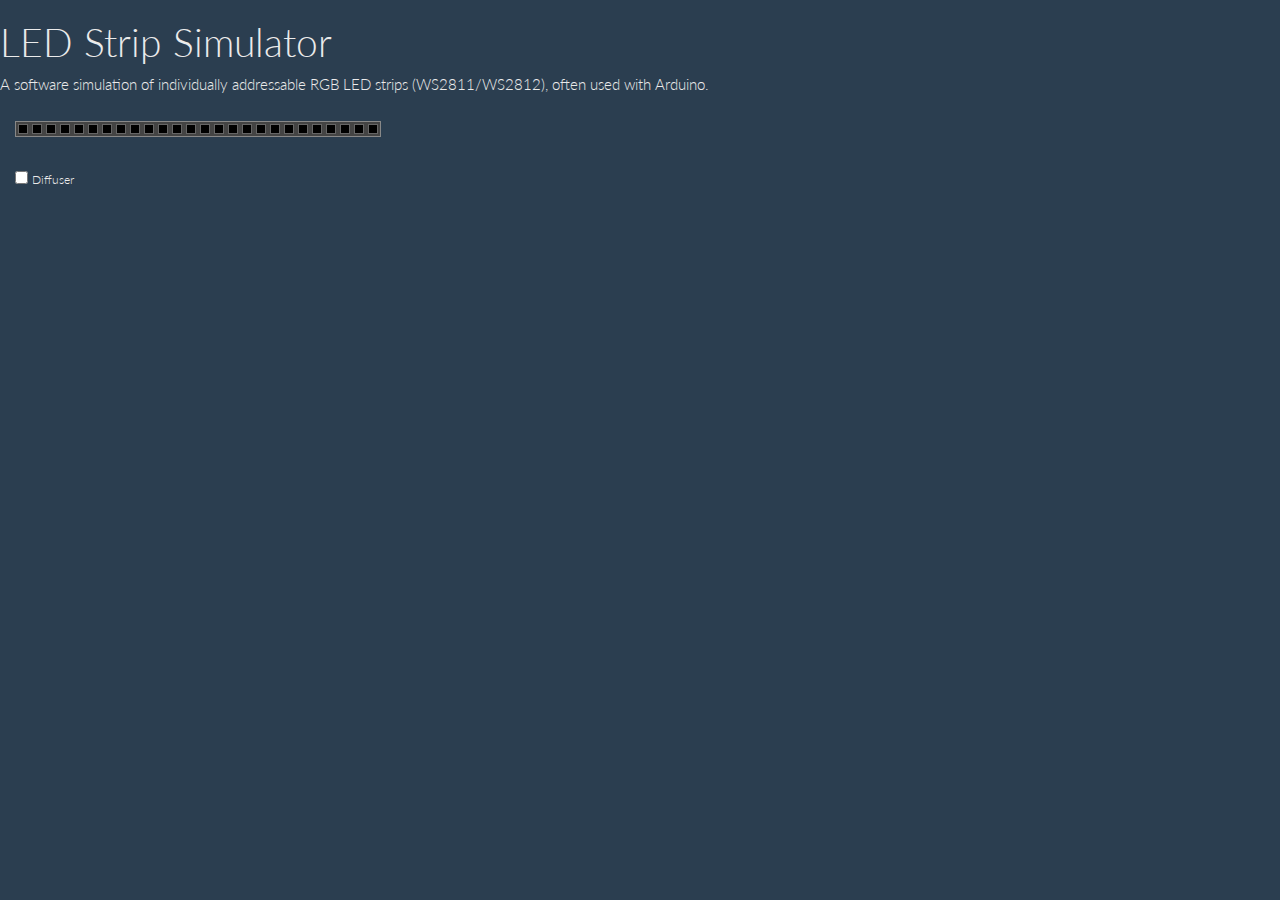
<file: ledstrip/index.html>
<html>
<head>
    <link rel="stylesheet" type="text/css" href="css/ledstrip.css" />
    <!-- Bootstrap core CSS -->
    <link href="css/bootstrap.min.css" rel="stylesheet">
    <link href="css/bootstrap.css" rel="stylesheet">

    <script type="text/javascript" src="http://cdnjs.cloudflare.com/ajax/libs/jquery/1.10.1/jquery.js"></script>
    <script type="text/javascript" src="ledstrip.js"></script>
    <script type="text/javascript" src="ws2812.js"></script>
    <script type="text/javascript" src="arduino_funcs.js"></script>
    <script type="text/javascript" src="midi.js"></script>
    <script type="text/javascript" src="rAF.js"></script>
    <script type="text/javascript">
    var strip, animation; // need to be global

    $(document).ready(function(){
      var container = $('.ledstrip')[0];
      var light_count = 26;
      strip = LEDstrip(container, light_count);
      driver = new Midi(strip);
      driver.init();
      animation = driver.animate.bind(driver)();

      $('#diffuser').change(function(e) {
        $('.ledstrip').toggleClass('diffuse');
      });
        driver.init();
        animation = driver.animate();
      });
    //});
    </script>
</head>
<body>
       <header>
         <h1>LED Strip Simulator</h1>
         <p>A software simulation of individually addressable RGB LED strips
         (WS2811/WS2812), often used with Arduino.</p>
       </header>
       <div id="device_info">
         <div id="key_data"></div>
         <div id="inputs"></div>
         <div id="outputs"></div>
       </div>
       <article>
         <div class="ledstrip"></div>
         <br />
         <form>
           <input type="checkbox" id="diffuser" value="0" /> <label for="diffuser">Diffuser</label>
         </form>
         <p id="output"></p>
       </article>
     </body>
     </html>
</file>
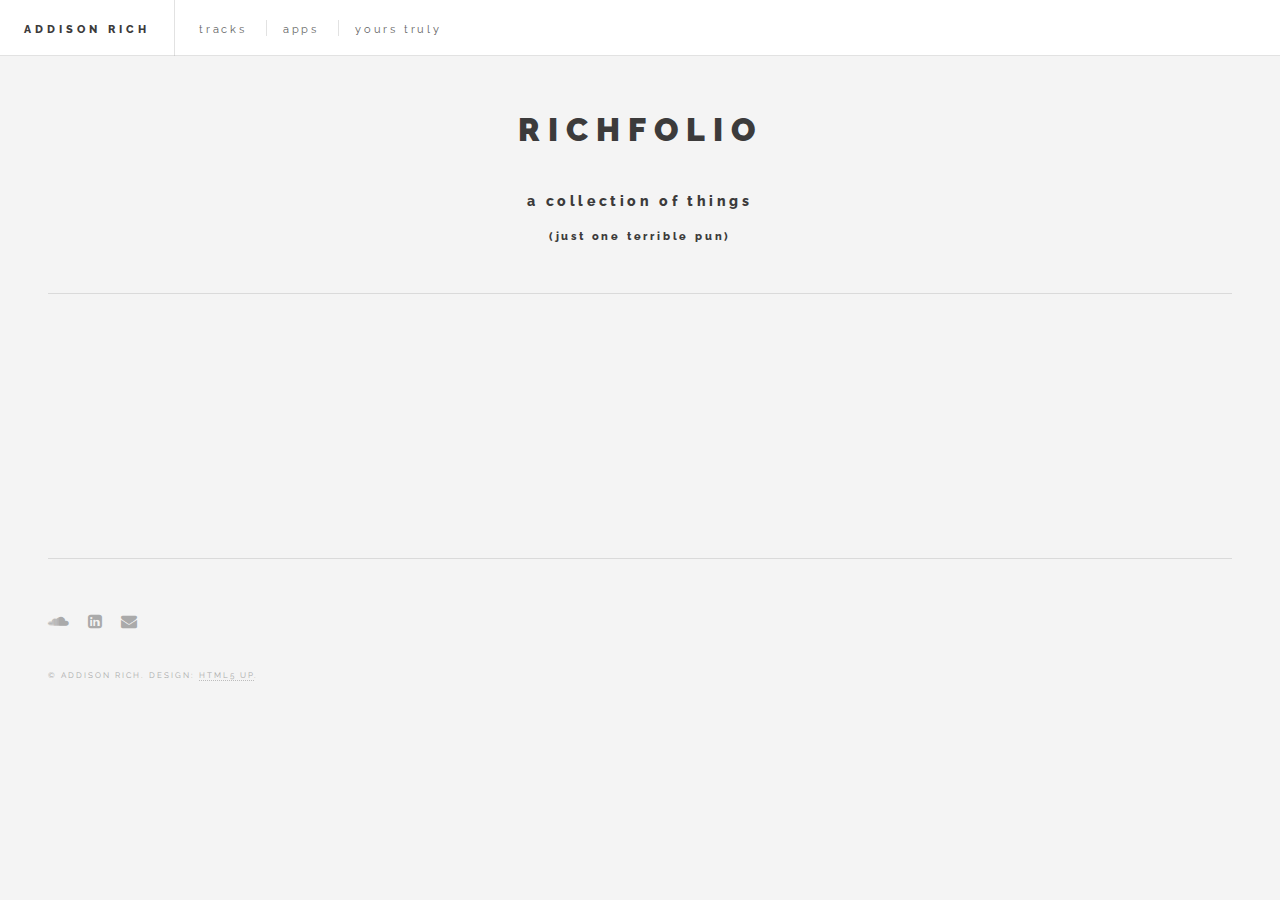
<file: portfolio/index.html>
<!DOCTYPE HTML>
<!--
	Future Imperfect by HTML5 UP
	html5up.net | @n33co
	Free for personal and commercial use under the CCA 3.0 license (html5up.net/license)
-->
<html>
	<head>
		<title>richfolio</title>
		<meta charset="utf-8" />
		<meta name="viewport" content="width=device-width, initial-scale=1" />
		<!--[if lte IE 8]><script src="assets/js/ie/html5shiv.js"></script><![endif]-->
		<link rel="stylesheet" href="assets/css/main.css" />
		<!--[if lte IE 9]><link rel="stylesheet" href="assets/css/ie9.css" /><![endif]-->
		<!--[if lte IE 8]><link rel="stylesheet" href="assets/css/ie8.css" /><![endif]-->
	</head>
	<body>

		<!-- Wrapper -->
			<div id="wrapper">

				<!-- Header -->
					<header id="header">
						<h1><a href="#">Addison Rich</a></h1>
						<nav class="links">
							<ul class="hide">
								<li><a href="tracks.html">tracks</a></li>
								<li><a href="apps.html">apps</a></li>
								<li><a href="yourstruly.html">yours truly</a></li>
							</ul>
						</nav>
						<nav class="main">
							<ul>
								<li class="menu">
									<a class="fa-bars" href="#menu">Menu</a>
								</li>
							</ul>
						</nav>
					</header>

				<!-- Menu -->
					<section id="menu">
						<!-- Links -->
							<section>
								<ul class="links">
									<li>
										<a href="tracks.html">
											<h3>tracks</h3>
											<p>some tracks i made</p>
										</a>
									</li>
									<li>
										<a href="apps.html">
											<h3>apps</h3>
											<p>some apps i made</p>
										</a>
									</li>
									<li>
										<a href="yourstruly.html">
											<h3>yours truly</h3>
											<p>some stuff about me</p>
										</a>
									</li>
								</ul>
							</section>
					</section>

				<!-- Main -->
					<div id="main">
						<section id="intro">
							<!--<a href="#" class="logo"><img src="images/logo.jpg" alt="" /></a>-->
							<header>
								<h2>richfolio</h2>
								<h3>a collection of things</h3>
								<h6>(just one terrible pun)</h6>
							</header>
						</section>
						<!-- Pagination
							<ul class="actions pagination">
								<li><a href="" class="disabled button big previous">Previous Page</a></li>
								<li><a href="#" class="button big next">Next Page</a></li>
							</ul>
									-->
									<!-- Mini Posts -->


				<!-- Sidebar -->
					<section id="sidebar">

						<!-- Intro -->






						<!-- About
							<section class="blurb">
								<h2>About</h2>
								<p>My corner of the Internet, used to post some personal projects that I've worked on.</p>
								</p>
								<ul class="actions">
									<li><a href="#" class="button">Learn More</a></li>
								</ul>
							</section>
-->
						<!-- Footer -->
<br>
<br>
<br>
<br>
<br>
<br>
				<!-- Footer -->
				<section id="footer">
					<ul class="icons">
						<li><a href="https://soundcloud.com/shuffle_up" class="fa-soundcloud"><span class="label">Email</span></a></li>
						<li><a href="https://www.linkedin.com/in/addisonrich" class="fa-linkedin-square"><span class="label">Email</span></a></li>
						<li><a href="mailto:addison.rich@gmail.com" class="fa-envelope"><span class="label">Email</span></a></li>
					</ul>
					<p class="copyright">&copy; Addison Rich. Design: <a href="http://html5up.net">HTML5 UP</a>.</p>
				</section>

					</section>

			</div>

		<!-- Scripts -->
			<script src="assets/js/jquery.min.js"></script>
			<script src="assets/js/jquery.poptrox.min.js"></script>
			<script src="assets/js/skel.min.js"></script>
			<script src="assets/js/util.js"></script>
			<!--[if lte IE 8]><script src="assets/js/ie/respond.min.js"></script><![endif]-->
			<script src="assets/js/main.js"></script>

			<!-- Posts List
				<section>
					<ul class="posts">
						<li>
							<article>
								<header>
									<h3><a href="#">Lorem ipsum fermentum ut nisl vitae</a></h3>
									<time class="published" datetime="2015-10-20">October 20, 2015</time>
								</header>
								<a href="#" class="image"><img src="images/pic08.jpg" alt="" /></a>
							</article>
						</li>
						<li>
							<article>
								<header>
									<h3><a href="#">Convallis maximus nisl mattis nunc id lorem</a></h3>
									<time class="published" datetime="2015-10-15">October 15, 2015</time>
								</header>
								<a href="#" class="image"><img src="images/pic09.jpg" alt="" /></a>
							</article>
						</li>
						<li>
							<article>
								<header>
									<h3><a href="#">Euismod amet placerat vivamus porttitor</a></h3>
									<time class="published" datetime="2015-10-10">October 10, 2015</time>
								</header>
								<a href="#" class="image"><img src="images/pic10.jpg" alt="" /></a>
							</article>
						</li>
						<li>
							<article>
								<header>
									<h3><a href="#">Magna enim accumsan tortor cursus ultricies</a></h3>
									<time class="published" datetime="2015-10-08">October 8, 2015</time>
								</header>
								<a href="#" class="image"><img src="images/pic11.jpg" alt="" /></a>
							</article>
						</li>
						<li>
							<article>
								<header>
									<h3><a href="#">Congue ullam corper lorem ipsum dolor</a></h3>
									<time class="published" datetime="2015-10-06">October 7, 2015</time>
								</header>
								<a href="#" class="image"><img src="images/pic12.jpg" alt="" /></a>
							</article>
						</li>
					</ul>
				</section>
				-->

	</body>
</html>
</file>
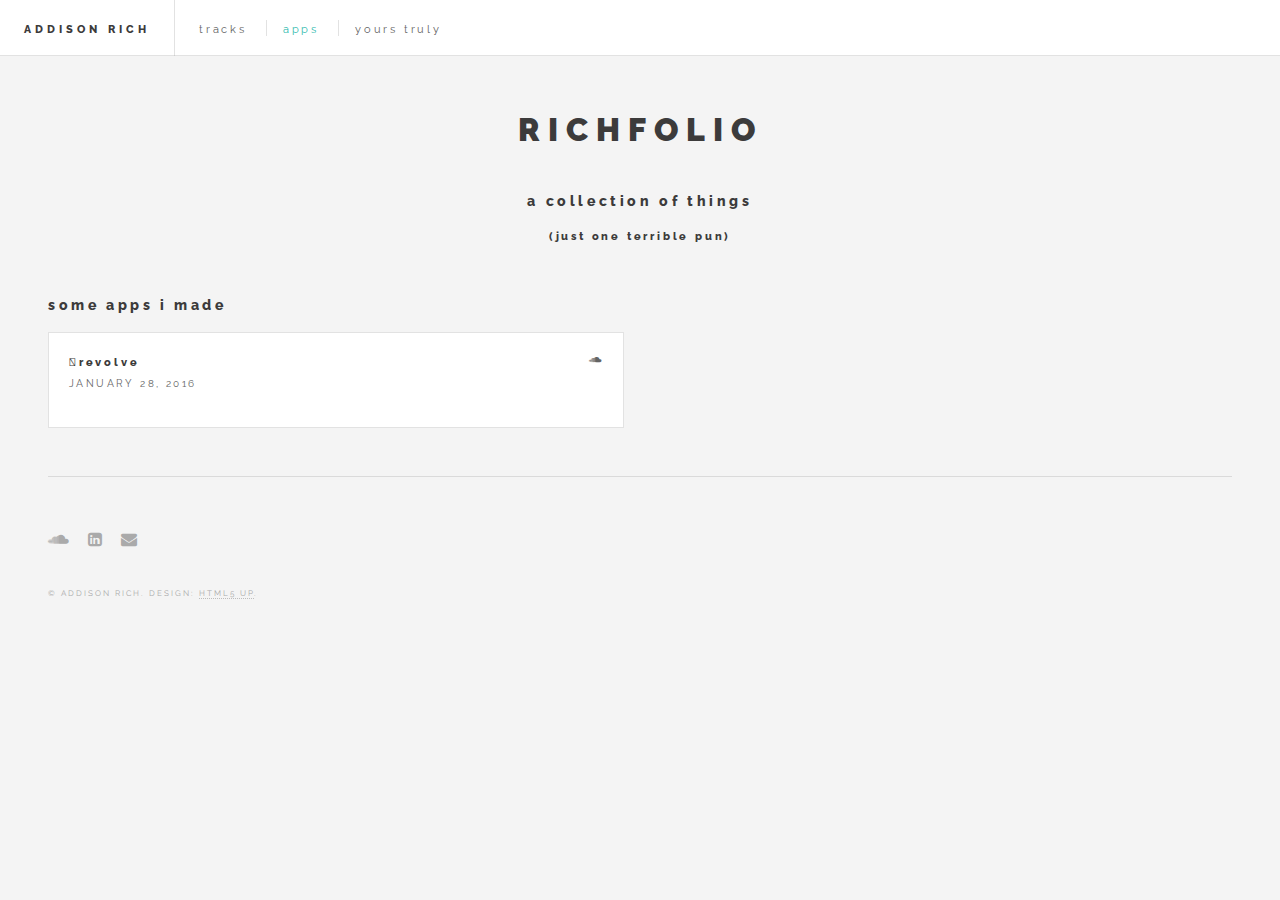
<file: portfolio/apps.html>
<!DOCTYPE HTML>
<!--
	Future Imperfect by HTML5 UP
	html5up.net | @n33co
	Free for personal and commercial use under the CCA 3.0 license (html5up.net/license)
-->
<html>
	<head>
		<title>richfolio</title>
		<meta charset="utf-8" />
		<meta name="viewport" content="width=device-width, initial-scale=1" />
		<!--[if lte IE 8]><script src="assets/js/ie/html5shiv.js"></script><![endif]-->
		<link rel="stylesheet" href="assets/css/main.css" />
		<!--[if lte IE 9]><link rel="stylesheet" href="assets/css/ie9.css" /><![endif]-->
		<!--[if lte IE 8]><link rel="stylesheet" href="assets/css/ie8.css" /><![endif]-->
	</head>
	<body>

		<!-- Wrapper -->
			<div id="wrapper">

				<!-- Header -->
					<header id="header">
						<h1><a href="index.html">Addison Rich</a></h1>
						<nav class="links">
							<ul class="hide">
								<li><a href="tracks.html">tracks</a></li>
								<li><a href="apps.html" style="color:rgb(46, 186, 174)">apps</a></li>
								<li><a href="yourstruly.html">yours truly</a></li>
							</ul>
						</nav>
						<nav class="main">
							<ul>
								<li class="menu">
									<a class="fa-bars" href="#menu">Menu</a>
								</li>
							</ul>
						</nav>
					</header>

				<!-- Menu -->
					<section id="menu">
						<!-- Links -->
							<section>
								<ul class="links">
									<li>
										<a href="tracks.html">
											<h3>tracks</h3>
											<p>some tracks i made</p>
										</a>
									</li>
									<li>
										<a href="apps.html">
											<h3 style="color:rgb(46, 186, 174)">apps</h3>
											<p style="color:rgb(46, 186, 174)">some apps i made</p>
										</a>
									</li>
									<li>
										<a href="yourstruly.html">
											<h3>yours truly</h3>
											<p>some stuff about me</p>
										</a>
									</li>
								</ul>
							</section>
					</section>

				<!-- Main -->
					<div id="main">
            <h3>some apps i made</h3>

            <section>
              <div class="mini-posts" id="gallery">

              <!-- Mini Post -->
                <article class="mini-post">
                  <header>
                    <h3><a href="http://sensori.github.io/ledstrip" class="fa-soundcloud" data-poptrox="iframe,1024x768">revolve</a></h3>
                    <time class="published" datetime="2015-10-20">January 28, 2016</time>
                    <ul id="post-icons" class="icons">
                      <li class="author"><span class="fa-soundcloud"></span></li>
                    </ul>
                  </header>
                </article>
              </div>
            </section>
  </div>

				<!-- Sidebar -->
					<section id="sidebar">

						<!-- Intro -->
							<section id="intro">
								<!--<a href="#" class="logo"><img src="images/logo.jpg" alt="" /></a>-->
								<header>
									<h2>richfolio</h2>
                  <h3>a collection of things</h3>
  								<h6>(just one terrible pun)</h6>
								</header>
							</section>




						<!-- Footer -->
						<section id="footer">
							<ul class="icons">
								<li><a href="https://soundcloud.com/shuffle_up" class="fa-soundcloud"><span class="label">Email</span></a></li>
								<li><a href="https://www.linkedin.com/in/addisonrich" class="fa-linkedin-square"><span class="label">Email</span></a></li>
								<li><a href="mailto:addison.rich@gmail.com" class="fa-envelope"><span class="label">Email</span></a></li>
							</ul>
							<p class="copyright">&copy; Addison Rich. Design: <a href="http://html5up.net">HTML5 UP</a>.</p>
						</section>

					</section>

			</div>

		<!-- Scripts -->
			<script src="assets/js/jquery.min.js"></script>
			<script src="assets/js/jquery.poptrox.min.js"></script>
			<script src="assets/js/skel.min.js"></script>
			<script src="assets/js/util.js"></script>
			<!--[if lte IE 8]><script src="assets/js/ie/respond.min.js"></script><![endif]-->
			<script src="assets/js/main.js"></script>

			<!-- Posts List
				<section>
					<ul class="posts">
						<li>
							<article>
								<header>
									<h3><a href="#">Lorem ipsum fermentum ut nisl vitae</a></h3>
									<time class="published" datetime="2015-10-20">October 20, 2015</time>
								</header>
								<a href="#" class="image"><img src="images/pic08.jpg" alt="" /></a>
							</article>
						</li>
						<li>
							<article>
								<header>
									<h3><a href="#">Convallis maximus nisl mattis nunc id lorem</a></h3>
									<time class="published" datetime="2015-10-15">October 15, 2015</time>
								</header>
								<a href="#" class="image"><img src="images/pic09.jpg" alt="" /></a>
							</article>
						</li>
						<li>
							<article>
								<header>
									<h3><a href="#">Euismod amet placerat vivamus porttitor</a></h3>
									<time class="published" datetime="2015-10-10">October 10, 2015</time>
								</header>
								<a href="#" class="image"><img src="images/pic10.jpg" alt="" /></a>
							</article>
						</li>
						<li>
							<article>
								<header>
									<h3><a href="#">Magna enim accumsan tortor cursus ultricies</a></h3>
									<time class="published" datetime="2015-10-08">October 8, 2015</time>
								</header>
								<a href="#" class="image"><img src="images/pic11.jpg" alt="" /></a>
							</article>
						</li>
						<li>
							<article>
								<header>
									<h3><a href="#">Congue ullam corper lorem ipsum dolor</a></h3>
									<time class="published" datetime="2015-10-06">October 7, 2015</time>
								</header>
								<a href="#" class="image"><img src="images/pic12.jpg" alt="" /></a>
							</article>
						</li>
					</ul>
				</section>
				-->

	</body>
</html>
</file>
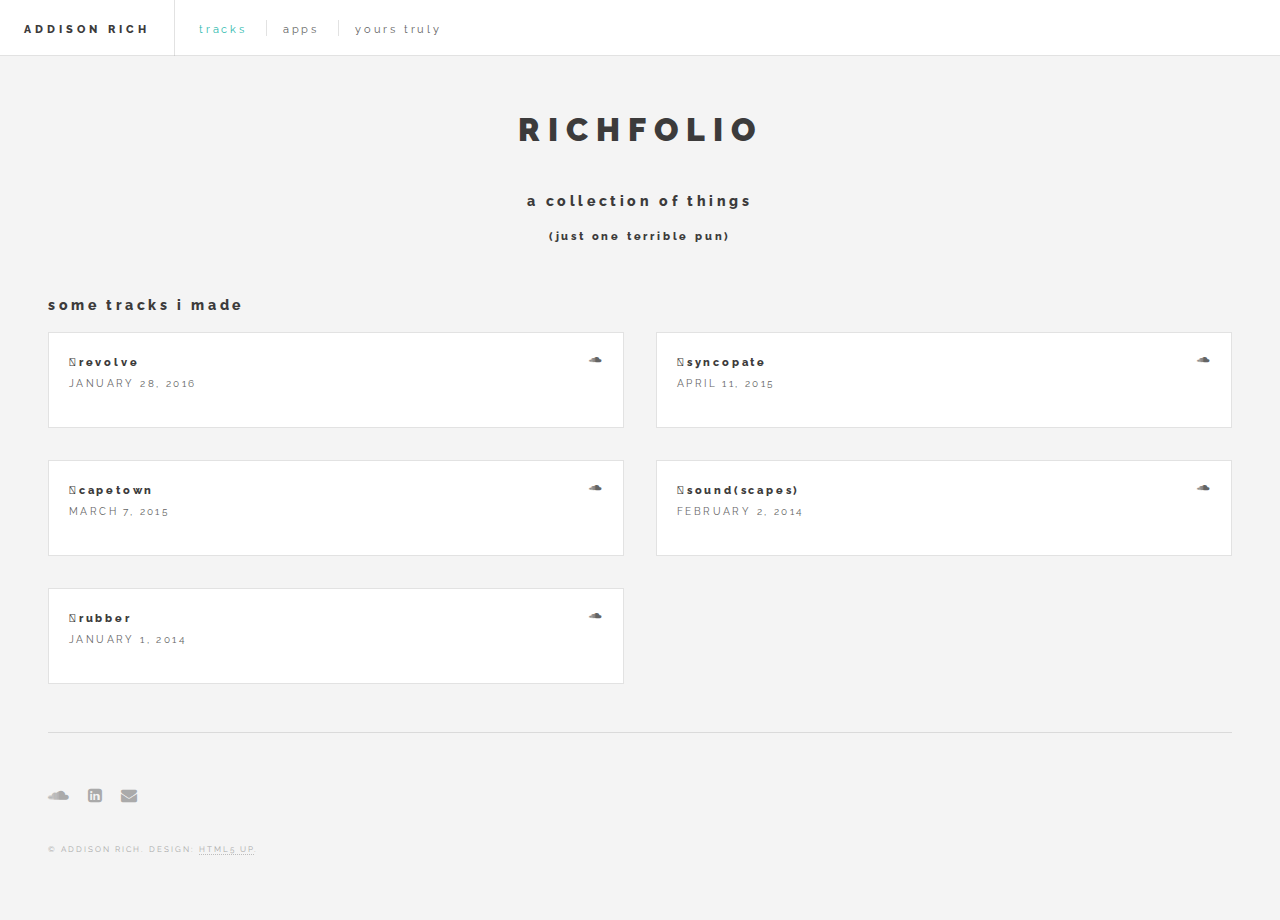
<file: portfolio/tracks.html>
<!DOCTYPE HTML>
<!--
	Future Imperfect by HTML5 UP
	html5up.net | @n33co
	Free for personal and commercial use under the CCA 3.0 license (html5up.net/license)
-->
<html>
	<head>
		<title>richfolio</title>
		<meta charset="utf-8" />
		<meta name="viewport" content="width=device-width, initial-scale=1" />
		<!--[if lte IE 8]><script src="assets/js/ie/html5shiv.js"></script><![endif]-->
		<link rel="stylesheet" href="assets/css/main.css" />
		<!--[if lte IE 9]><link rel="stylesheet" href="assets/css/ie9.css" /><![endif]-->
		<!--[if lte IE 8]><link rel="stylesheet" href="assets/css/ie8.css" /><![endif]-->
	</head>
	<body>

		<!-- Wrapper -->
			<div id="wrapper">

				<!-- Header -->
					<header id="header">
						<h1><a href="index.html">Addison Rich</a></h1>
						<nav class="links">
							<ul class="hide">
								<li><a href="#" style="color:rgb(46, 186, 174)">tracks</a></li>
								<li><a href="apps.html">apps</a></li>
								<li><a href="yourstruly.html">yours truly</a></li>
							</ul>
						</nav>
						<nav class="main">
							<ul>
								<li class="menu">
									<a class="fa-bars" href="#menu">Menu</a>
								</li>
							</ul>
						</nav>
					</header>

				<!-- Menu -->
					<section id="menu">
						<!-- Links -->
							<section>
								<ul class="links">
									<li>
										<a href="#">
											<h3 style="color:rgb(46, 186, 174)">tracks</h3>
											<p style="color:rgb(46, 186, 174)">some tracks i made</p>
										</a>
									</li>
									<li>
										<a href="apps.html">
											<h3>apps</h3>
											<p>some apps i made</p>
										</a>
									</li>
									<li>
										<a href="yourstruly.html">
											<h3>yours truly</h3>
											<p>some stuff about me</p>
										</a>
									</li>
								</ul>
							</section>
					</section>

				<!-- Main -->
					<div id="main">
            <h3>some tracks i made</h3>

            <section>
              <div class="mini-posts" id="gallery">

              <!-- Mini Post -->
                <article class="mini-post">
                  <header>
                    <h3><a href="trackPages/revolve.html" class="fa-soundcloud" data-poptrox="iframe,1024x768">revolve</a></h3>
                    <time class="published" datetime="2015-10-20">January 28, 2016</time>
                    <ul id="post-icons" class="icons">
                      <li class="author"><span class="fa-soundcloud"></span></li>
                    </ul>
                  </header>
                </article>

              <!-- Mini Post -->
                <article class="mini-post">
                  <header>
                    <h3><a href="trackPages/syncopate.html" class="fa-soundcloud" data-poptrox="iframe,1024x768">syncopate</a></h3>
                    <time class="published" datetime="2015-10-20">April 11, 2015</time>
                    <ul id="post-icons" class="icons">
                      <li class="author"><span class="fa-soundcloud"></span></li>
                    </ul>
                  </header>
                </article>

                <!-- Mini Post -->
                <article class="mini-post">
                  <header>
                    <h3><a href="trackPages/capetown.html" class="fa-soundcloud" data-poptrox="iframe,1024x768">capetown</a></h3>
                    <time class="published" datetime="2015-10-20">March 7, 2015</time>
                    <ul id="post-icons" class="icons">
                      <li class="author"><span class="fa-soundcloud"></span></li>
                    </ul>
                  </header>
                </article>

                <!-- Mini Post -->
                <article class="mini-post">
                  <header>
                    <h3><a href="trackPages/soundscapes.html" class="fa-soundcloud" data-poptrox="iframe,1024x768">sound(scapes)</a></h3>
                    <time class="published" datetime="2015-10-20">February 2, 2014</time>
                    <ul id="post-icons" class="icons">
                      <li class="author"><span class="fa-soundcloud"></span></li>
                    </ul>
                  </header>
                </article>

                <!-- Mini Post -->
                <article class="mini-post">
                  <header>
                    <h3><a href="trackPages/rubber.html" class="fa-soundcloud" data-poptrox="iframe,1024x768">rubber</a></h3>
                    <time class="published" datetime="2015-10-20">January 1, 2014</time>
                    <ul id="post-icons" class="icons">
                      <li class="author"><span class="fa-soundcloud"></span></li>
                    </ul>
                  </header>
                </article>
              </div>
            </section>
  </div>

				<!-- Sidebar -->
					<section id="sidebar">

						<!-- Intro -->
							<section id="intro">
								<!--<a href="#" class="logo"><img src="images/logo.jpg" alt="" /></a>-->
								<header>
									<h2>richfolio</h2>
                  <h3>a collection of things</h3>
  								<h6>(just one terrible pun)</h6>
								</header>
							</section>




						<!-- Footer -->
						<section id="footer">
							<ul class="icons">
								<li><a href="https://soundcloud.com/shuffle_up" class="fa-soundcloud"><span class="label">Email</span></a></li>
								<li><a href="https://www.linkedin.com/in/addisonrich" class="fa-linkedin-square"><span class="label">Email</span></a></li>
								<li><a href="mailto:addison.rich@gmail.com" class="fa-envelope"><span class="label">Email</span></a></li>
							</ul>
							<p class="copyright">&copy; Addison Rich. Design: <a href="http://html5up.net">HTML5 UP</a>.</p>
						</section>

					</section>

			</div>

		<!-- Scripts -->
			<script src="assets/js/jquery.min.js"></script>
			<script src="assets/js/jquery.poptrox.min.js"></script>
			<script src="assets/js/skel.min.js"></script>
			<script src="assets/js/util.js"></script>
			<!--[if lte IE 8]><script src="assets/js/ie/respond.min.js"></script><![endif]-->
			<script src="assets/js/main.js"></script>

			<!-- Posts List
				<section>
					<ul class="posts">
						<li>
							<article>
								<header>
									<h3><a href="#">Lorem ipsum fermentum ut nisl vitae</a></h3>
									<time class="published" datetime="2015-10-20">October 20, 2015</time>
								</header>
								<a href="#" class="image"><img src="images/pic08.jpg" alt="" /></a>
							</article>
						</li>
						<li>
							<article>
								<header>
									<h3><a href="#">Convallis maximus nisl mattis nunc id lorem</a></h3>
									<time class="published" datetime="2015-10-15">October 15, 2015</time>
								</header>
								<a href="#" class="image"><img src="images/pic09.jpg" alt="" /></a>
							</article>
						</li>
						<li>
							<article>
								<header>
									<h3><a href="#">Euismod amet placerat vivamus porttitor</a></h3>
									<time class="published" datetime="2015-10-10">October 10, 2015</time>
								</header>
								<a href="#" class="image"><img src="images/pic10.jpg" alt="" /></a>
							</article>
						</li>
						<li>
							<article>
								<header>
									<h3><a href="#">Magna enim accumsan tortor cursus ultricies</a></h3>
									<time class="published" datetime="2015-10-08">October 8, 2015</time>
								</header>
								<a href="#" class="image"><img src="images/pic11.jpg" alt="" /></a>
							</article>
						</li>
						<li>
							<article>
								<header>
									<h3><a href="#">Congue ullam corper lorem ipsum dolor</a></h3>
									<time class="published" datetime="2015-10-06">October 7, 2015</time>
								</header>
								<a href="#" class="image"><img src="images/pic12.jpg" alt="" /></a>
							</article>
						</li>
					</ul>
				</section>
				-->

	</body>
</html>
</file>
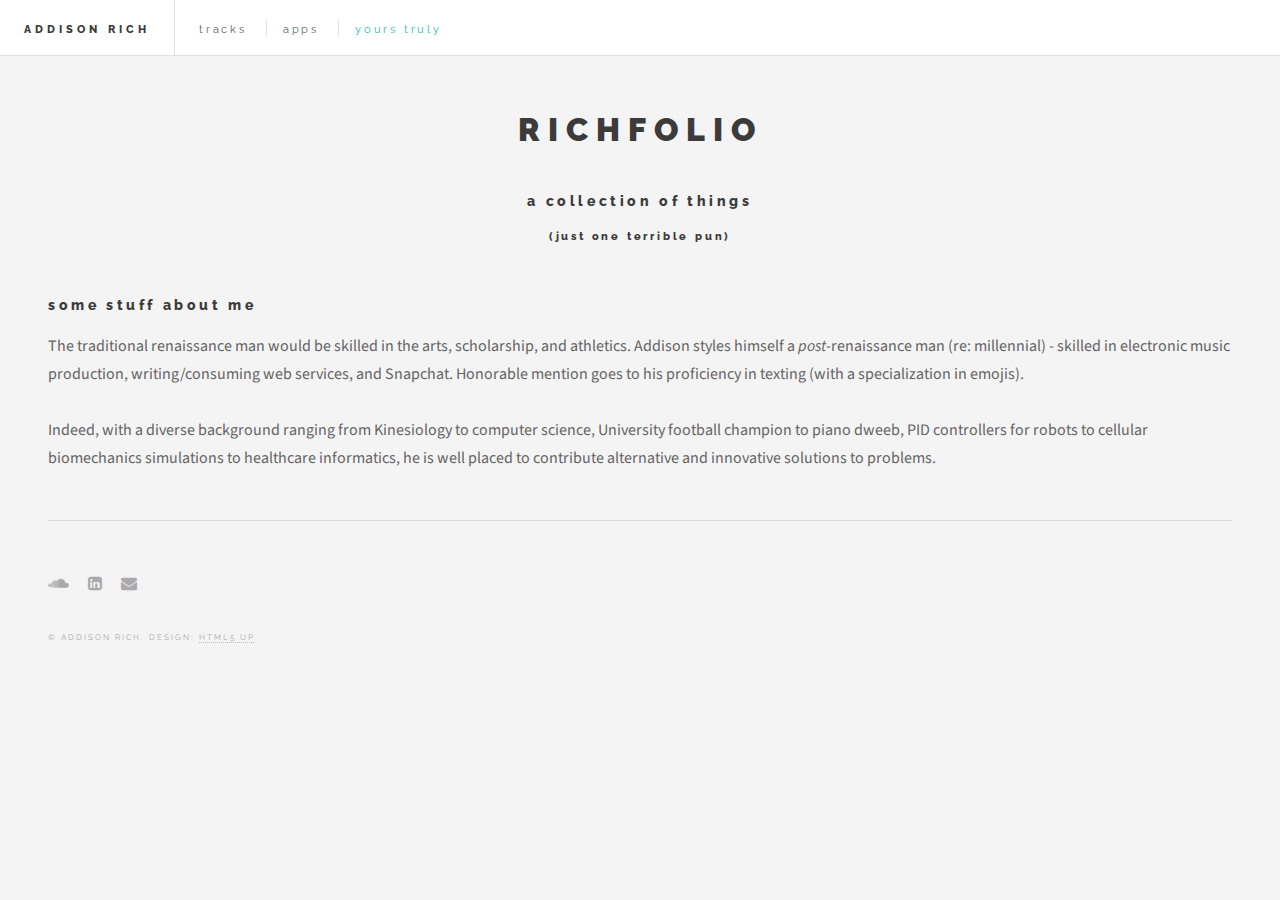
<file: portfolio/yourstruly.html>
<!DOCTYPE HTML>
<!--
	Future Imperfect by HTML5 UP
	html5up.net | @n33co
	Free for personal and commercial use under the CCA 3.0 license (html5up.net/license)
-->
<html>
	<head>
		<title>richfolio</title>
		<meta charset="utf-8" />
		<meta name="viewport" content="width=device-width, initial-scale=1" />
		<!--[if lte IE 8]><script src="assets/js/ie/html5shiv.js"></script><![endif]-->
		<link rel="stylesheet" href="assets/css/main.css" />
		<!--[if lte IE 9]><link rel="stylesheet" href="assets/css/ie9.css" /><![endif]-->
		<!--[if lte IE 8]><link rel="stylesheet" href="assets/css/ie8.css" /><![endif]-->
	</head>
	<body>

		<!-- Wrapper -->
			<div id="wrapper">

				<!-- Header -->
					<header id="header">
						<h1><a href="index.html">Addison Rich</a></h1>
						<nav class="links">
							<ul class="hide">
								<li><a href="tracks.html">tracks</a></li>
								<li><a href="apps.html">apps</a></li>
								<li><a href="yourstruly.html" style="color:rgb(46, 186, 174)">yours truly</a></li>
							</ul>
						</nav>
						<nav class="main">
							<ul>
								<li class="menu">
									<a class="fa-bars" href="#menu">Menu</a>
								</li>
							</ul>
						</nav>
					</header>

				<!-- Menu -->
					<section id="menu">
						<!-- Links -->
							<section>
								<ul class="links">
									<li>
										<a href="tracks.html">
											<h3>tracks</h3>
											<p>some tracks i made</p>
										</a>
									</li>
									<li>
										<a href="apps.html">
											<h3>apps</h3>
											<p>some apps i made</p>
										</a>
									</li>
									<li>
										<a href="#">
											<h3 style="color:rgb(46, 186, 174)">yours truly</h3>
											<p style="color:rgb(46, 186, 174)">some stuff about me</p>
										</a>
									</li>
								</ul>
							</section>
					</section>

				<!-- Main -->
					<div id="main">
              <h3>some stuff about me</h3>

              <p>The traditional renaissance man would be skilled in the arts, scholarship, and athletics.
                Addison styles himself a <em>post</em>-renaissance man (re: millennial) - skilled in electronic music production, writing/consuming web services, and Snapchat.
                Honorable mention goes to his proficiency in texting (with a specialization in emojis). <br><br>

                Indeed, with a diverse background ranging from Kinesiology to computer science, University football champion to piano dweeb, PID controllers for robots to cellular biomechanics simulations to
                  healthcare informatics, he is well placed to contribute alternative and innovative solutions to problems.</p>
					</div>

				<!-- Sidebar -->
					<section id="sidebar">

						<!-- Intro -->
							<section id="intro">
								<!--<a href="#" class="logo"><img src="images/logo.jpg" alt="" /></a>-->
								<header>
									<h2>richfolio</h2>
                  <h3>a collection of things</h3>
  								<h6>(just one terrible pun)</h6>
								</header>
							</section>


            <!-- Footer -->
						<section id="footer">
							<ul class="icons">
								<li><a href="https://soundcloud.com/shuffle_up" class="fa-soundcloud"><span class="label">Email</span></a></li>
								<li><a href="https://www.linkedin.com/in/addisonrich" class="fa-linkedin-square"><span class="label">Email</span></a></li>
								<li><a href="mailto:addison.rich@gmail.com" class="fa-envelope"><span class="label">Email</span></a></li>
							</ul>
							<p class="copyright">&copy; Addison Rich. Design: <a href="http://html5up.net">HTML5 UP</a>.</p>
						</section>

					</section>

			</div>

		<!-- Scripts -->
			<script src="assets/js/jquery.min.js"></script>
			<script src="assets/js/jquery.poptrox.min.js"></script>
			<script src="assets/js/skel.min.js"></script>
			<script src="assets/js/util.js"></script>
			<!--[if lte IE 8]><script src="assets/js/ie/respond.min.js"></script><![endif]-->
			<script src="assets/js/main.js"></script>

			<!-- Posts List
				<section>
					<ul class="posts">
						<li>
							<article>
								<header>
									<h3><a href="#">Lorem ipsum fermentum ut nisl vitae</a></h3>
									<time class="published" datetime="2015-10-20">October 20, 2015</time>
								</header>
								<a href="#" class="image"><img src="images/pic08.jpg" alt="" /></a>
							</article>
						</li>
						<li>
							<article>
								<header>
									<h3><a href="#">Convallis maximus nisl mattis nunc id lorem</a></h3>
									<time class="published" datetime="2015-10-15">October 15, 2015</time>
								</header>
								<a href="#" class="image"><img src="images/pic09.jpg" alt="" /></a>
							</article>
						</li>
						<li>
							<article>
								<header>
									<h3><a href="#">Euismod amet placerat vivamus porttitor</a></h3>
									<time class="published" datetime="2015-10-10">October 10, 2015</time>
								</header>
								<a href="#" class="image"><img src="images/pic10.jpg" alt="" /></a>
							</article>
						</li>
						<li>
							<article>
								<header>
									<h3><a href="#">Magna enim accumsan tortor cursus ultricies</a></h3>
									<time class="published" datetime="2015-10-08">October 8, 2015</time>
								</header>
								<a href="#" class="image"><img src="images/pic11.jpg" alt="" /></a>
							</article>
						</li>
						<li>
							<article>
								<header>
									<h3><a href="#">Congue ullam corper lorem ipsum dolor</a></h3>
									<time class="published" datetime="2015-10-06">October 7, 2015</time>
								</header>
								<a href="#" class="image"><img src="images/pic12.jpg" alt="" /></a>
							</article>
						</li>
					</ul>
				</section>
				-->

	</body>
</html>
</file>
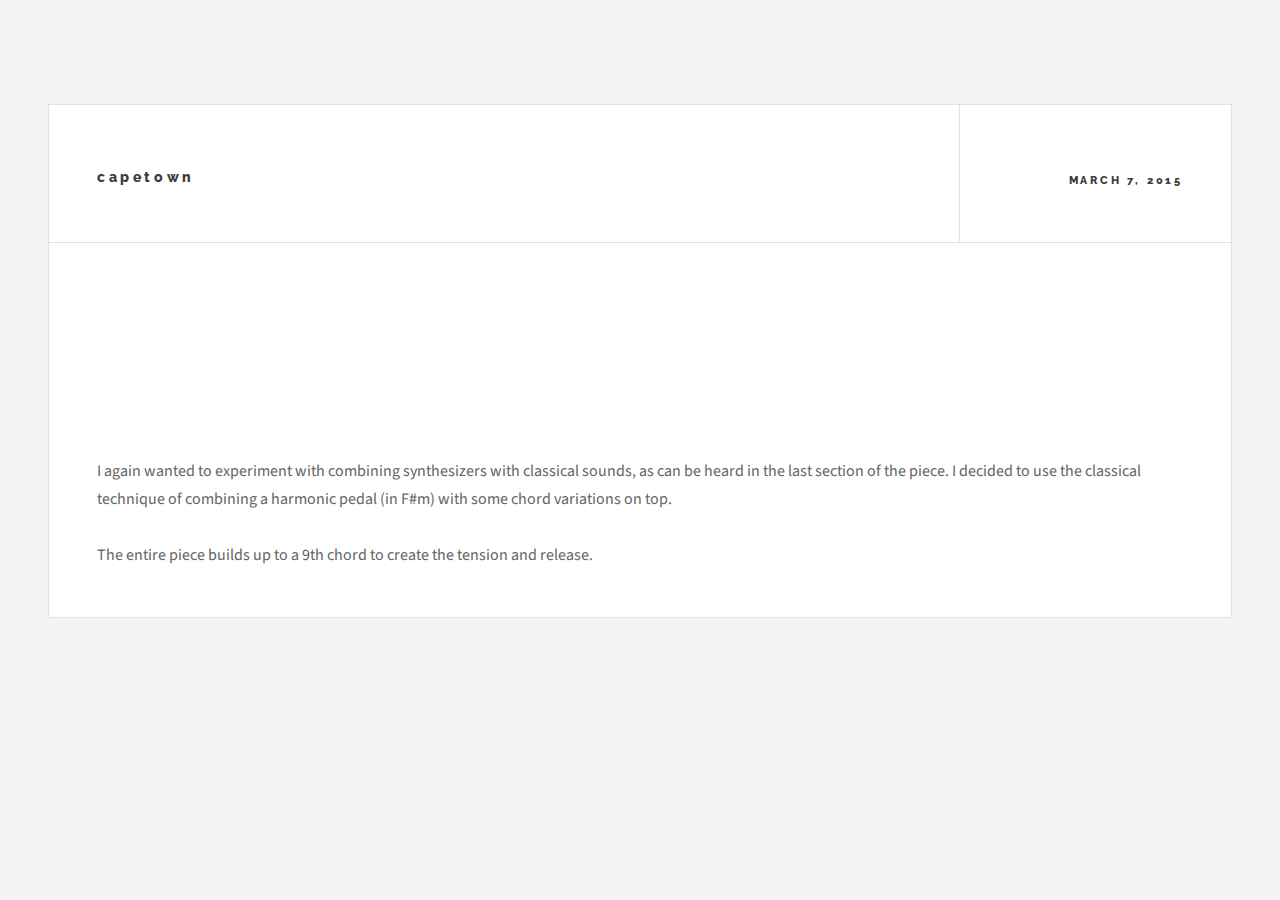
<file: portfolio/trackPages/capetown.html>
<html>
	<head>
		<title>Future Imperfect by HTML5 UP</title>
		<meta charset="utf-8" />
		<meta name="viewport" content="width=device-width, initial-scale=1" />
		<!--[if lte IE 8]><script src="assets/js/ie/html5shiv.js"></script><![endif]-->
		<link rel="stylesheet" href="../assets/css/main.css" />
		<!--[if lte IE 9]><link rel="stylesheet" href="assets/css/ie9.css" /><![endif]-->
		<!--[if lte IE 8]><link rel="stylesheet" href="assets/css/ie8.css" /><![endif]-->
	</head>
	<body>

    <!-- Wrapper -->
<div id="wrapper">
  <div id="main">
    <article class="post">
      <header>
        <div class="title">
          <h3><a href="#">capetown</a></h3>
        </div>
        <div class="meta">
          <time class="published" datetime="2015-11-01">March 7, 2015</time>
        </div>
      </header>
      <iframe width="100%" height="166" scrolling="no" frameborder="no" src="https://w.soundcloud.com/player/?url=https%3A//api.soundcloud.com/tracks/194727455&amp;color=ff5500&amp;auto_play=false&amp;hide_related=false&amp;show_comments=true&amp;show_user=true&amp;show_reposts=false"></iframe>
      <p>I again wanted to experiment with combining synthesizers with classical sounds, as can be
heard in the last section of the piece. I decided to use the classical technique of combining a
harmonic pedal (in F#m) with some chord variations on top.<br><br>
The entire piece builds up to a 9th chord to create the tension and release.
    </article>
  </div>
</div>
  <!-- Scripts -->
    <script src="../assets/js/jquery.min.js"></script>
    <script src="../assets/js/jquery.poptrox.min.js"></script>
    <script src="../assets/js/skel.min.js"></script>
    <script src="../assets/js/util.js"></script>
    <!--[if lte IE 8]><script src="assets/js/ie/respond.min.js"></script><![endif]-->
    <script src="../assets/js/main.js"></script>

  </body>
</html>
</file>
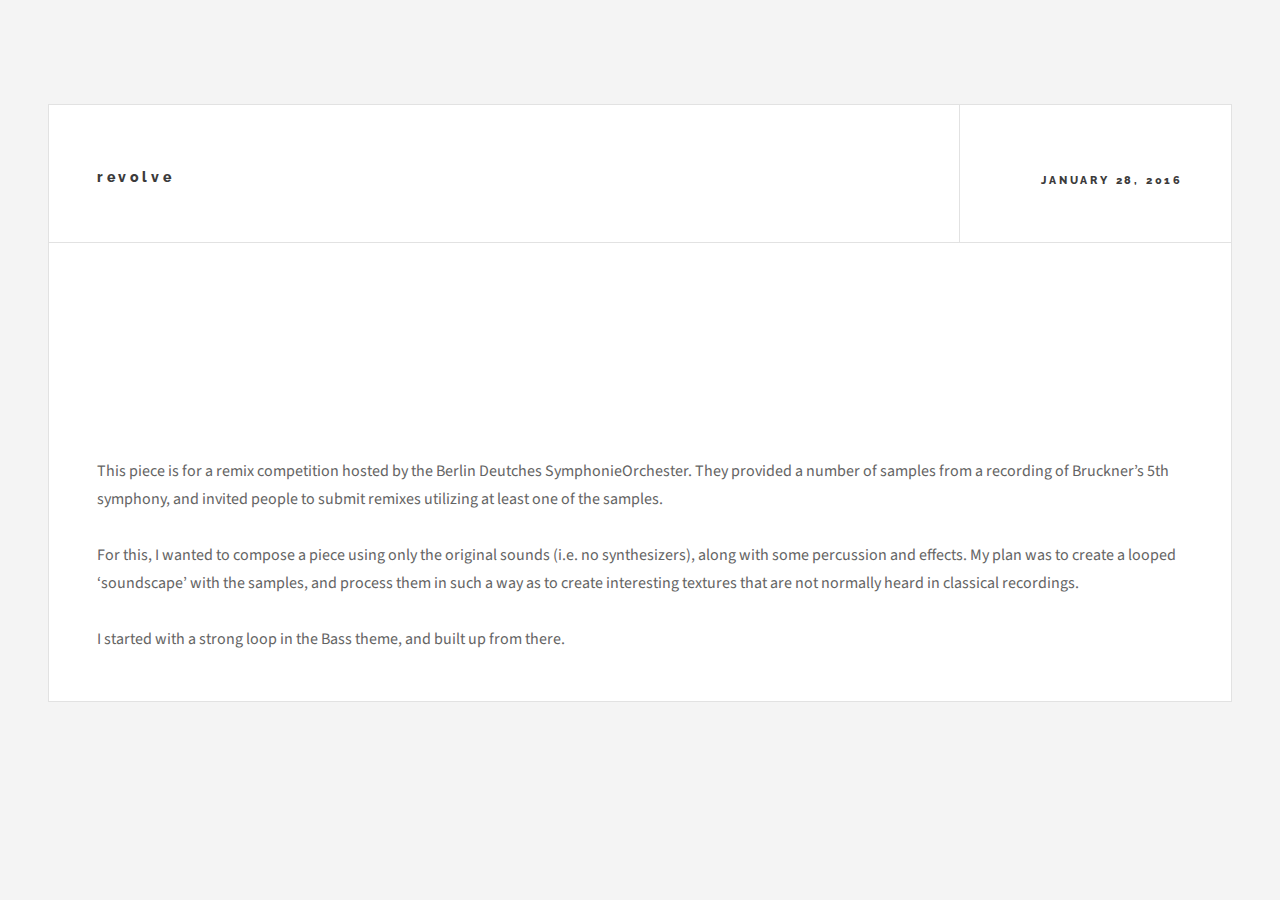
<file: portfolio/trackPages/revolve.html>
<html>
	<head>
		<title>Future Imperfect by HTML5 UP</title>
		<meta charset="utf-8" />
		<meta name="viewport" content="width=device-width, initial-scale=1" />
		<!--[if lte IE 8]><script src="assets/js/ie/html5shiv.js"></script><![endif]-->
		<link rel="stylesheet" href="../assets/css/main.css" />
		<!--[if lte IE 9]><link rel="stylesheet" href="assets/css/ie9.css" /><![endif]-->
		<!--[if lte IE 8]><link rel="stylesheet" href="assets/css/ie8.css" /><![endif]-->
	</head>
	<body>

    <!-- Wrapper -->
<div id="wrapper">
  <div id="main">
    <article class="post">
      <header>
        <div class="title">
          <h3><a href="#">revolve</a></h3>          
        </div>
        <div class="meta">
          <time class="published" datetime="2015-11-01">January 28, 2016</time>
        </div>
      </header>
      <iframe width="100%" height="166" scrolling="no" frameborder="no" src="https://w.soundcloud.com/player/?url=https%3A//api.soundcloud.com/tracks/244222197&amp;color=ff5500&amp;auto_play=false&amp;hide_related=false&amp;show_comments=true&amp;show_user=true&amp;show_reposts=false"></iframe>
      <p>This piece is for a remix competition hosted by the Berlin Deutches SymphonieOrchester.
They
provided a number of samples from a recording of Bruckner’s 5th symphony, and invited people
to submit remixes utilizing at least one of the samples. <br><br>
For this, I wanted to compose a piece using only the original sounds (i.e. no synthesizers),
along with some percussion and effects. My plan was to create a looped ‘soundscape’ with the
samples, and process them in such a way as to create interesting textures that are not normally
heard in classical recordings.<br><br>
I started with a strong loop in the Bass theme, and built up from there.<p>
    </article>
  </div>
</div>
  <!-- Scripts -->
    <script src="../assets/js/jquery.min.js"></script>
    <script src="../assets/js/jquery.poptrox.min.js"></script>
    <script src="../assets/js/skel.min.js"></script>
    <script src="../assets/js/util.js"></script>
    <!--[if lte IE 8]><script src="assets/js/ie/respond.min.js"></script><![endif]-->
    <script src="../assets/js/main.js"></script>

  </body>
</html>
</file>
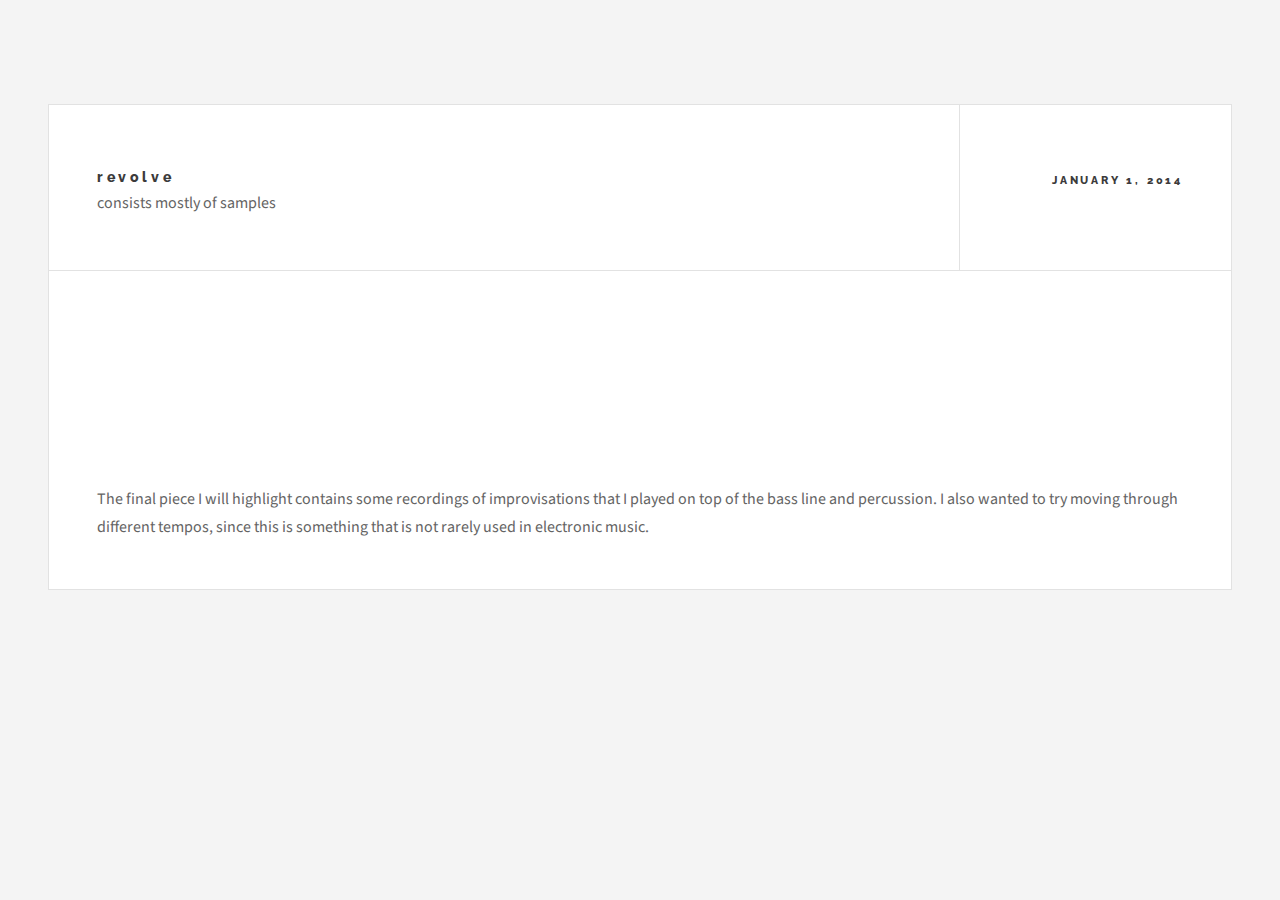
<file: portfolio/trackPages/rubber.html>
<html>
	<head>
		<title>Future Imperfect by HTML5 UP</title>
		<meta charset="utf-8" />
		<meta name="viewport" content="width=device-width, initial-scale=1" />
		<!--[if lte IE 8]><script src="assets/js/ie/html5shiv.js"></script><![endif]-->
		<link rel="stylesheet" href="../assets/css/main.css" />
		<!--[if lte IE 9]><link rel="stylesheet" href="assets/css/ie9.css" /><![endif]-->
		<!--[if lte IE 8]><link rel="stylesheet" href="assets/css/ie8.css" /><![endif]-->
	</head>
	<body>

    <!-- Wrapper -->
<div id="wrapper">
  <div id="main">
    <article class="post">
      <header>
        <div class="title">
          <h3><a href="#">revolve</a></h3>
          consists mostly of samples
        </div>
        <div class="meta">
          <time class="published" datetime="2015-11-01">January 1, 2014</time>
        </div>
      </header>
      <iframe width="100%" height="166" scrolling="no" frameborder="no" src="https://w.soundcloud.com/player/?url=https%3A//api.soundcloud.com/tracks/127443624&amp;color=ff5500&amp;auto_play=false&amp;hide_related=false&amp;show_comments=true&amp;show_user=true&amp;show_reposts=false"></iframe>
      <p>The final piece I will highlight contains some recordings of improvisations that I played on top of
the bass line and percussion. I also wanted to try moving through different tempos, since this is
something that is not rarely used in electronic music.
    </article>
  </div>
</div>
  <!-- Scripts -->
    <script src="../assets/js/jquery.min.js"></script>
    <script src="../assets/js/jquery.poptrox.min.js"></script>
    <script src="../assets/js/skel.min.js"></script>
    <script src="../assets/js/util.js"></script>
    <!--[if lte IE 8]><script src="assets/js/ie/respond.min.js"></script><![endif]-->
    <script src="../assets/js/main.js"></script>

  </body>
</html>
</file>
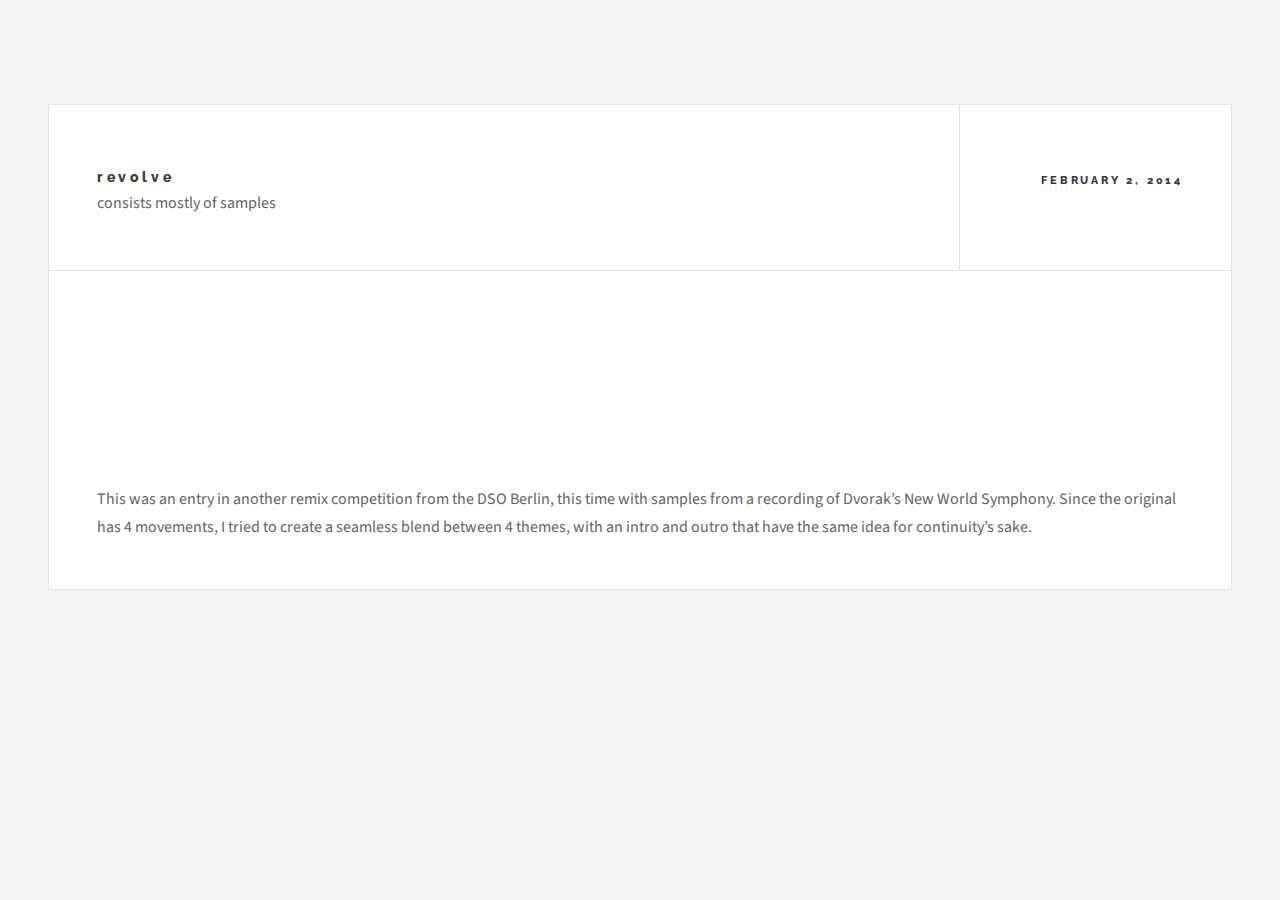
<file: portfolio/trackPages/soundscapes.html>
<html>
	<head>
		<title>Future Imperfect by HTML5 UP</title>
		<meta charset="utf-8" />
		<meta name="viewport" content="width=device-width, initial-scale=1" />
		<!--[if lte IE 8]><script src="assets/js/ie/html5shiv.js"></script><![endif]-->
		<link rel="stylesheet" href="../assets/css/main.css" />
		<!--[if lte IE 9]><link rel="stylesheet" href="assets/css/ie9.css" /><![endif]-->
		<!--[if lte IE 8]><link rel="stylesheet" href="assets/css/ie8.css" /><![endif]-->
	</head>
	<body>

    <!-- Wrapper -->
<div id="wrapper">
  <div id="main">
    <article class="post">
      <header>
        <div class="title">
          <h3><a href="#">revolve</a></h3>
          consists mostly of samples
        </div>
        <div class="meta">
          <time class="published" datetime="2015-11-01">February 2, 2014</time>
        </div>
      </header>
      <iframe width="100%" height="166" scrolling="no" frameborder="no" src="https://w.soundcloud.com/player/?url=https%3A//api.soundcloud.com/tracks/132740778&amp;color=ff5500&amp;auto_play=false&amp;hide_related=false&amp;show_comments=true&amp;show_user=true&amp;show_reposts=false"></iframe>
      <p>This was an entry in another remix competition from the DSO Berlin, this time with samples from
a recording of Dvorak’s New World Symphony. Since the original has 4 movements, I tried to
create a seamless blend between 4 themes, with an intro and outro that have the same idea for
continuity’s sake.<p>
    </article>
  </div>
</div>
  <!-- Scripts -->
    <script src="../assets/js/jquery.min.js"></script>
    <script src="../assets/js/jquery.poptrox.min.js"></script>
    <script src="../assets/js/skel.min.js"></script>
    <script src="../assets/js/util.js"></script>
    <!--[if lte IE 8]><script src="assets/js/ie/respond.min.js"></script><![endif]-->
    <script src="../assets/js/main.js"></script>

  </body>
</html>
</file>
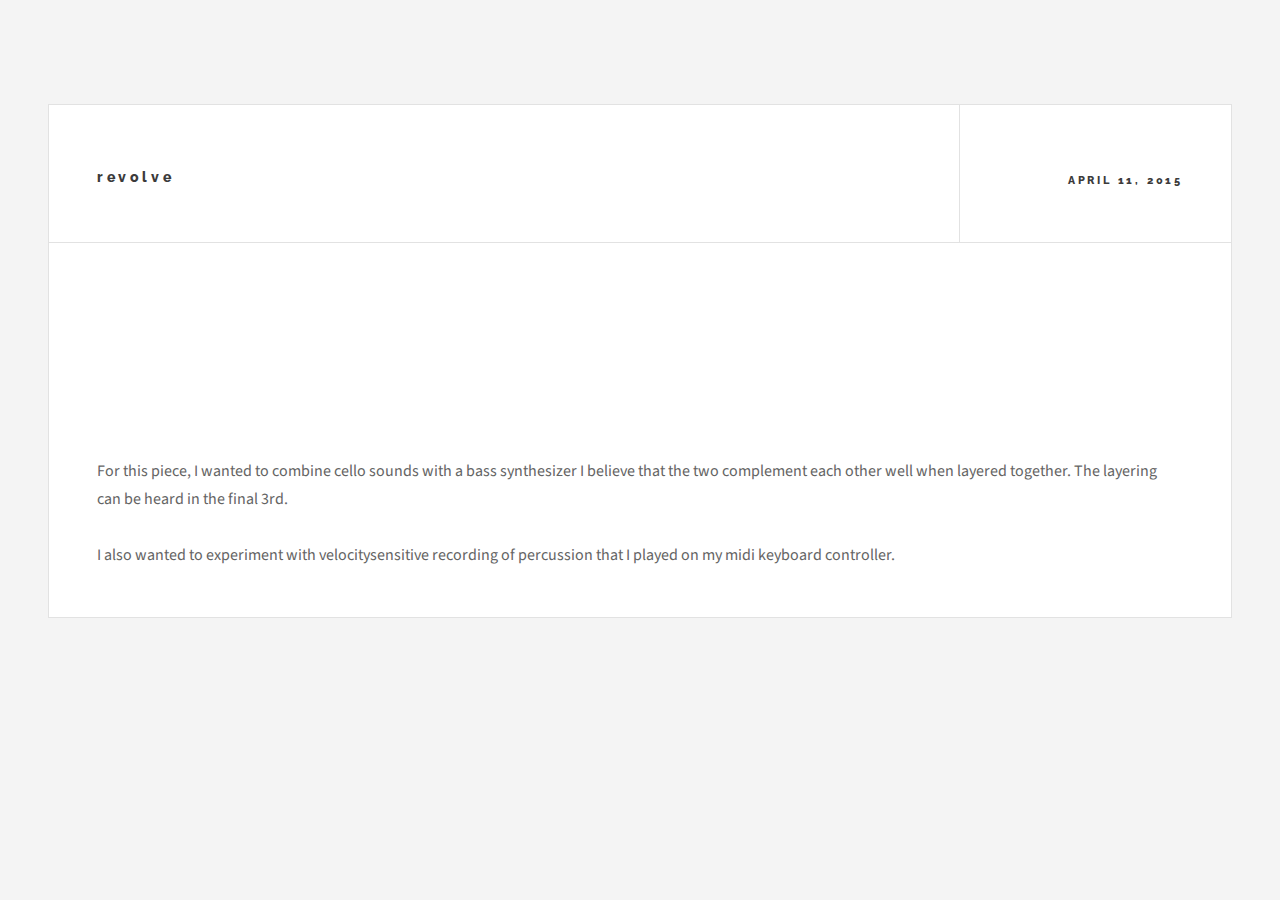
<file: portfolio/trackPages/syncopate.html>
<html>
	<head>
		<title>Future Imperfect by HTML5 UP</title>
		<meta charset="utf-8" />
		<meta name="viewport" content="width=device-width, initial-scale=1" />
		<!--[if lte IE 8]><script src="assets/js/ie/html5shiv.js"></script><![endif]-->
		<link rel="stylesheet" href="../assets/css/main.css" />
		<!--[if lte IE 9]><link rel="stylesheet" href="assets/css/ie9.css" /><![endif]-->
		<!--[if lte IE 8]><link rel="stylesheet" href="assets/css/ie8.css" /><![endif]-->
	</head>
	<body>

    <!-- Wrapper -->
<div id="wrapper">
  <div id="main">
    <article class="post">
      <header>
        <div class="title">
          <h3><a href="#">revolve</a></h3>
        </div>
        <div class="meta">
          <time class="published" datetime="2015-11-01">April 11, 2015</time>
        </div>
      </header>
      <iframe width="100%" height="166" scrolling="no" frameborder="no" src="https://w.soundcloud.com/player/?url=https%3A//api.soundcloud.com/tracks/200383709&amp;color=ff5500&amp;auto_play=false&amp;hide_related=false&amp;show_comments=true&amp;show_user=true&amp;show_reposts=false"></iframe>
      <p>For this piece, I wanted to combine cello sounds with a bass synthesizer I
believe that the two
complement each other well when layered together. The layering can be heard in the final 3rd.<br><br>
I also wanted to experiment with velocitysensitive
recording of percussion that I played on my
midi keyboard controller.<p>
    </article>
  </div>
</div>
  <!-- Scripts -->
    <script src="../assets/js/jquery.min.js"></script>
    <script src="../assets/js/jquery.poptrox.min.js"></script>
    <script src="../assets/js/skel.min.js"></script>
    <script src="../assets/js/util.js"></script>
    <!--[if lte IE 8]><script src="assets/js/ie/respond.min.js"></script><![endif]-->
    <script src="../assets/js/main.js"></script>

  </body>
</html>
</file>
<file: ledstrip/css/ledstrip.css>
body {
  background-color: #333;
  color: #aaa;
}

br {
  content: " ";
  clear: both;
}

form {
  display: block;
  margin: 1em;
}

a,a:link {
  color: #77f;
}

a:visited {
  color: #88c;
}

li {
  margin-bottom: 0.25em;
}

.ledstrip {
  display: block;
  float: left;
  height: 16px;
  border: 1px solid #888;
  background-color: #444;
  clear: right;
  margin: 1em 1em;
}

.ledstrip.ring .WS2812-led {
  position: absolute;
}

.ledstrip:after {
  float: none;
  display: block;
  clear: both;
}

.ledlight, .WS2812-led {
    display: block;
    width: 10px;
    height: 10px;
    float: left;
    border: 1px solid #666;
    background-color: #000;
    margin: 2px;
}

.diffuse {
  /* old IE version */
  filter:progid:DXImageTransform.Microsoft.Blur(pixelradius=2);
  /* Chrome, Safari, and friends */
  -webkit-filter: blur(3px) brightness(150%);
  /* Standard, Firefox, IE Edge with option enabled */
  filter: blur(5px) brightness(200%);
}

#output {
  margin-top: 1em;
}
</file>
<file: portfolio/assets/css/ie9.css>
/*
	Future Imperfect by HTML5 UP
	html5up.net | @n33co
	Free for personal and commercial use under the CCA 3.0 license (html5up.net/license)
*/

/* List */

	ul.posts article:after {
		clear: both;
		content: '';
		display: block;
	}

	ul.posts article .image {
		display: table-cell;
		vertical-align: top;
	}

	ul.posts article header {
		display: table-cell;
		padding-right: 1em;
		vertical-align: top;
	}

/* Author */

	.author .name {
		display: inline-block;
		vertical-align: middle;
	}

	.author img {
		display: inline-block;
		vertical-align: middle;
	}

/* Post */

	.post:after {
		clear: both;
		content: '';
		display: block;
	}

	.post > header:after {
		clear: both;
		content: '';
		display: block;
	}

	.post > header .title {
		display: table-cell;
		vertical-align: top;
		width: 65%;
	}

	.post > header .meta {
		display: table-cell;
		vertical-align: top;
		width: 30%;
	}

	.post > footer:after {
		clear: both;
		content: '';
		display: block;
	}

	.post > footer .actions {
		display: inline-block;
	}

	.post > footer .stats {
		display: inline-block;
		margin-left: 2em;
	}

/* Mini Post */

	.mini-post .image {
		display: block;
	}

/* Header */

	#header:after {
		clear: both;
		content: '';
		display: block;
	}

	#header h1 {
		float: left;
	}

	#header .links {
		float: left;
	}

	#header .main {
		position: absolute;
		right: 0;
		top: 0;
	}

/* Wrapper */

/* Sidebar */

	#sidebar {
		display: table-cell;
		margin-right: 0;
		padding-right: 3em;
		vertical-align: top;
	}

/* Main */

	#main {
		display: table-cell;
		vertical-align: top;
	}
</file>
<file: portfolio/assets/css/main.css>
@import url(font-awesome.min.css);
@import url("http://fonts.googleapis.com/css?family=Source+Sans+Pro:400,700|Raleway:400,800,900");

/*
	Future Imperfect by HTML5 UP
	html5up.net | @n33co
	Free for personal and commercial use under the CCA 3.0 license (html5up.net/license)
*/

/* Reset */

	html, body, div, span, applet, object, iframe, h1, h2, h3, h4, h5, h6, p, blockquote, pre, a, abbr, acronym, address, big, cite, code, del, dfn, em, img, ins, kbd, q, s, samp, small, strike, strong, sub, sup, tt, var, b, u, i, center, dl, dt, dd, ol, ul, li, fieldset, form, label, legend, table, caption, tbody, tfoot, thead, tr, th, td, article, aside, canvas, details, embed, figure, figcaption, footer, header, hgroup, menu, nav, output, ruby, section, summary, time, mark, audio, video {
		margin: 0;
		padding: 0;
		border: 0;
		font-size: 100%;
		font: inherit;
		vertical-align: baseline;
	}

	article, aside, details, figcaption, figure, footer, header, hgroup, menu, nav, section {
		display: block;
	}

	body {
		line-height: 1;
	}

	ol, ul {
		list-style: none;
	}

	blockquote, q {
		quotes: none;
	}

	blockquote:before, blockquote:after, q:before, q:after {
		content: '';
		content: none;
	}

	table {
		border-collapse: collapse;
		border-spacing: 0;
	}

	body {
		-webkit-text-size-adjust: none;
	}

/* Box Model */

	*, *:before, *:after {
		-moz-box-sizing: border-box;
		-webkit-box-sizing: border-box;
		box-sizing: border-box;
	}

/* Grid */

	.row {
		border-bottom: solid 1px transparent;
		-moz-box-sizing: border-box;
		-webkit-box-sizing: border-box;
		box-sizing: border-box;
	}

	.row > * {
		float: left;
		-moz-box-sizing: border-box;
		-webkit-box-sizing: border-box;
		box-sizing: border-box;
	}

	.row:after, .row:before {
		content: '';
		display: block;
		clear: both;
		height: 0;
	}

	.row.uniform > * > :first-child {
		margin-top: 0;
	}

	.row.uniform > * > :last-child {
		margin-bottom: 0;
	}

	.row.\30 \25 > * {
		padding: 0 0 0 0em;
	}

	.row.\30 \25 {
		margin: 0 0 -1px 0em;
	}

	.row.uniform.\30 \25 > * {
		padding: 0em 0 0 0em;
	}

	.row.uniform.\30 \25 {
		margin: 0em 0 -1px 0em;
	}

	.row > * {
		padding: 0 0 0 1em;
	}

	.row {
		margin: 0 0 -1px -1em;
	}

	.row.uniform > * {
		padding: 1em 0 0 1em;
	}

	.row.uniform {
		margin: -1em 0 -1px -1em;
	}

	.row.\32 00\25 > * {
		padding: 0 0 0 2em;
	}

	.row.\32 00\25 {
		margin: 0 0 -1px -2em;
	}

	.row.uniform.\32 00\25 > * {
		padding: 2em 0 0 2em;
	}

	.row.uniform.\32 00\25 {
		margin: -2em 0 -1px -2em;
	}

	.row.\31 50\25 > * {
		padding: 0 0 0 1.5em;
	}

	.row.\31 50\25 {
		margin: 0 0 -1px -1.5em;
	}

	.row.uniform.\31 50\25 > * {
		padding: 1.5em 0 0 1.5em;
	}

	.row.uniform.\31 50\25 {
		margin: -1.5em 0 -1px -1.5em;
	}

	.row.\35 0\25 > * {
		padding: 0 0 0 0.5em;
	}

	.row.\35 0\25 {
		margin: 0 0 -1px -0.5em;
	}

	.row.uniform.\35 0\25 > * {
		padding: 0.5em 0 0 0.5em;
	}

	.row.uniform.\35 0\25 {
		margin: -0.5em 0 -1px -0.5em;
	}

	.row.\32 5\25 > * {
		padding: 0 0 0 0.25em;
	}

	.row.\32 5\25 {
		margin: 0 0 -1px -0.25em;
	}

	.row.uniform.\32 5\25 > * {
		padding: 0.25em 0 0 0.25em;
	}

	.row.uniform.\32 5\25 {
		margin: -0.25em 0 -1px -0.25em;
	}

	.\31 2u, .\31 2u\24 {
		width: 100%;
		clear: none;
		margin-left: 0;
	}

	.\31 1u, .\31 1u\24 {
		width: 91.6666666667%;
		clear: none;
		margin-left: 0;
	}

	.\31 0u, .\31 0u\24 {
		width: 83.3333333333%;
		clear: none;
		margin-left: 0;
	}

	.\39 u, .\39 u\24 {
		width: 75%;
		clear: none;
		margin-left: 0;
	}

	.\38 u, .\38 u\24 {
		width: 66.6666666667%;
		clear: none;
		margin-left: 0;
	}

	.\37 u, .\37 u\24 {
		width: 58.3333333333%;
		clear: none;
		margin-left: 0;
	}

	.\36 u, .\36 u\24 {
		width: 50%;
		clear: none;
		margin-left: 0;
	}

	.\35 u, .\35 u\24 {
		width: 41.6666666667%;
		clear: none;
		margin-left: 0;
	}

	.\34 u, .\34 u\24 {
		width: 33.3333333333%;
		clear: none;
		margin-left: 0;
	}

	.\33 u, .\33 u\24 {
		width: 25%;
		clear: none;
		margin-left: 0;
	}

	.\32 u, .\32 u\24 {
		width: 16.6666666667%;
		clear: none;
		margin-left: 0;
	}

	.\31 u, .\31 u\24 {
		width: 8.3333333333%;
		clear: none;
		margin-left: 0;
	}

	.\31 2u\24 + *,
	.\31 1u\24 + *,
	.\31 0u\24 + *,
	.\39 u\24 + *,
	.\38 u\24 + *,
	.\37 u\24 + *,
	.\36 u\24 + *,
	.\35 u\24 + *,
	.\34 u\24 + *,
	.\33 u\24 + *,
	.\32 u\24 + *,
	.\31 u\24 + * {
		clear: left;
	}

	.\-11u {
		margin-left: 91.66667%;
	}

	.\-10u {
		margin-left: 83.33333%;
	}

	.\-9u {
		margin-left: 75%;
	}

	.\-8u {
		margin-left: 66.66667%;
	}

	.\-7u {
		margin-left: 58.33333%;
	}

	.\-6u {
		margin-left: 50%;
	}

	.\-5u {
		margin-left: 41.66667%;
	}

	.\-4u {
		margin-left: 33.33333%;
	}

	.\-3u {
		margin-left: 25%;
	}

	.\-2u {
		margin-left: 16.66667%;
	}

	.\-1u {
		margin-left: 8.33333%;
	}

	@media screen and (max-width: 1680px) {

		.row > * {
			padding: 0 0 0 1em;
		}

		.row {
			margin: 0 0 -1px -1em;
		}

		.row.uniform > * {
			padding: 1em 0 0 1em;
		}

		.row.uniform {
			margin: -1em 0 -1px -1em;
		}

		.row.\32 00\25 > * {
			padding: 0 0 0 2em;
		}

		.row.\32 00\25 {
			margin: 0 0 -1px -2em;
		}

		.row.uniform.\32 00\25 > * {
			padding: 2em 0 0 2em;
		}

		.row.uniform.\32 00\25 {
			margin: -2em 0 -1px -2em;
		}

		.row.\31 50\25 > * {
			padding: 0 0 0 1.5em;
		}

		.row.\31 50\25 {
			margin: 0 0 -1px -1.5em;
		}

		.row.uniform.\31 50\25 > * {
			padding: 1.5em 0 0 1.5em;
		}

		.row.uniform.\31 50\25 {
			margin: -1.5em 0 -1px -1.5em;
		}

		.row.\35 0\25 > * {
			padding: 0 0 0 0.5em;
		}

		.row.\35 0\25 {
			margin: 0 0 -1px -0.5em;
		}

		.row.uniform.\35 0\25 > * {
			padding: 0.5em 0 0 0.5em;
		}

		.row.uniform.\35 0\25 {
			margin: -0.5em 0 -1px -0.5em;
		}

		.row.\32 5\25 > * {
			padding: 0 0 0 0.25em;
		}

		.row.\32 5\25 {
			margin: 0 0 -1px -0.25em;
		}

		.row.uniform.\32 5\25 > * {
			padding: 0.25em 0 0 0.25em;
		}

		.row.uniform.\32 5\25 {
			margin: -0.25em 0 -1px -0.25em;
		}

		.\31 2u\28xlarge\29, .\31 2u\24\28xlarge\29 {
			width: 100%;
			clear: none;
			margin-left: 0;
		}

		.\31 1u\28xlarge\29, .\31 1u\24\28xlarge\29 {
			width: 91.6666666667%;
			clear: none;
			margin-left: 0;
		}

		.\31 0u\28xlarge\29, .\31 0u\24\28xlarge\29 {
			width: 83.3333333333%;
			clear: none;
			margin-left: 0;
		}

		.\39 u\28xlarge\29, .\39 u\24\28xlarge\29 {
			width: 75%;
			clear: none;
			margin-left: 0;
		}

		.\38 u\28xlarge\29, .\38 u\24\28xlarge\29 {
			width: 66.6666666667%;
			clear: none;
			margin-left: 0;
		}

		.\37 u\28xlarge\29, .\37 u\24\28xlarge\29 {
			width: 58.3333333333%;
			clear: none;
			margin-left: 0;
		}

		.\36 u\28xlarge\29, .\36 u\24\28xlarge\29 {
			width: 50%;
			clear: none;
			margin-left: 0;
		}

		.\35 u\28xlarge\29, .\35 u\24\28xlarge\29 {
			width: 41.6666666667%;
			clear: none;
			margin-left: 0;
		}

		.\34 u\28xlarge\29, .\34 u\24\28xlarge\29 {
			width: 33.3333333333%;
			clear: none;
			margin-left: 0;
		}

		.\33 u\28xlarge\29, .\33 u\24\28xlarge\29 {
			width: 25%;
			clear: none;
			margin-left: 0;
		}

		.\32 u\28xlarge\29, .\32 u\24\28xlarge\29 {
			width: 16.6666666667%;
			clear: none;
			margin-left: 0;
		}

		.\31 u\28xlarge\29, .\31 u\24\28xlarge\29 {
			width: 8.3333333333%;
			clear: none;
			margin-left: 0;
		}

		.\31 2u\24\28xlarge\29 + *,
		.\31 1u\24\28xlarge\29 + *,
		.\31 0u\24\28xlarge\29 + *,
		.\39 u\24\28xlarge\29 + *,
		.\38 u\24\28xlarge\29 + *,
		.\37 u\24\28xlarge\29 + *,
		.\36 u\24\28xlarge\29 + *,
		.\35 u\24\28xlarge\29 + *,
		.\34 u\24\28xlarge\29 + *,
		.\33 u\24\28xlarge\29 + *,
		.\32 u\24\28xlarge\29 + *,
		.\31 u\24\28xlarge\29 + * {
			clear: left;
		}

		.\-11u\28xlarge\29 {
			margin-left: 91.66667%;
		}

		.\-10u\28xlarge\29 {
			margin-left: 83.33333%;
		}

		.\-9u\28xlarge\29 {
			margin-left: 75%;
		}

		.\-8u\28xlarge\29 {
			margin-left: 66.66667%;
		}

		.\-7u\28xlarge\29 {
			margin-left: 58.33333%;
		}

		.\-6u\28xlarge\29 {
			margin-left: 50%;
		}

		.\-5u\28xlarge\29 {
			margin-left: 41.66667%;
		}

		.\-4u\28xlarge\29 {
			margin-left: 33.33333%;
		}

		.\-3u\28xlarge\29 {
			margin-left: 25%;
		}

		.\-2u\28xlarge\29 {
			margin-left: 16.66667%;
		}

		.\-1u\28xlarge\29 {
			margin-left: 8.33333%;
		}

	}

	@media screen and (max-width: 1280px) {

		.row > * {
			padding: 0 0 0 1em;
		}

		.row {
			margin: 0 0 -1px -1em;
		}

		.row.uniform > * {
			padding: 1em 0 0 1em;
		}

		.row.uniform {
			margin: -1em 0 -1px -1em;
		}

		.row.\32 00\25 > * {
			padding: 0 0 0 2em;
		}

		.row.\32 00\25 {
			margin: 0 0 -1px -2em;
		}

		.row.uniform.\32 00\25 > * {
			padding: 2em 0 0 2em;
		}

		.row.uniform.\32 00\25 {
			margin: -2em 0 -1px -2em;
		}

		.row.\31 50\25 > * {
			padding: 0 0 0 1.5em;
		}

		.row.\31 50\25 {
			margin: 0 0 -1px -1.5em;
		}

		.row.uniform.\31 50\25 > * {
			padding: 1.5em 0 0 1.5em;
		}

		.row.uniform.\31 50\25 {
			margin: -1.5em 0 -1px -1.5em;
		}

		.row.\35 0\25 > * {
			padding: 0 0 0 0.5em;
		}

		.row.\35 0\25 {
			margin: 0 0 -1px -0.5em;
		}

		.row.uniform.\35 0\25 > * {
			padding: 0.5em 0 0 0.5em;
		}

		.row.uniform.\35 0\25 {
			margin: -0.5em 0 -1px -0.5em;
		}

		.row.\32 5\25 > * {
			padding: 0 0 0 0.25em;
		}

		.row.\32 5\25 {
			margin: 0 0 -1px -0.25em;
		}

		.row.uniform.\32 5\25 > * {
			padding: 0.25em 0 0 0.25em;
		}

		.row.uniform.\32 5\25 {
			margin: -0.25em 0 -1px -0.25em;
		}

		.\31 2u\28large\29, .\31 2u\24\28large\29 {
			width: 100%;
			clear: none;
			margin-left: 0;
		}

		.\31 1u\28large\29, .\31 1u\24\28large\29 {
			width: 91.6666666667%;
			clear: none;
			margin-left: 0;
		}

		.\31 0u\28large\29, .\31 0u\24\28large\29 {
			width: 83.3333333333%;
			clear: none;
			margin-left: 0;
		}

		.\39 u\28large\29, .\39 u\24\28large\29 {
			width: 75%;
			clear: none;
			margin-left: 0;
		}

		.\38 u\28large\29, .\38 u\24\28large\29 {
			width: 66.6666666667%;
			clear: none;
			margin-left: 0;
		}

		.\37 u\28large\29, .\37 u\24\28large\29 {
			width: 58.3333333333%;
			clear: none;
			margin-left: 0;
		}

		.\36 u\28large\29, .\36 u\24\28large\29 {
			width: 50%;
			clear: none;
			margin-left: 0;
		}

		.\35 u\28large\29, .\35 u\24\28large\29 {
			width: 41.6666666667%;
			clear: none;
			margin-left: 0;
		}

		.\34 u\28large\29, .\34 u\24\28large\29 {
			width: 33.3333333333%;
			clear: none;
			margin-left: 0;
		}

		.\33 u\28large\29, .\33 u\24\28large\29 {
			width: 25%;
			clear: none;
			margin-left: 0;
		}

		.\32 u\28large\29, .\32 u\24\28large\29 {
			width: 16.6666666667%;
			clear: none;
			margin-left: 0;
		}

		.\31 u\28large\29, .\31 u\24\28large\29 {
			width: 8.3333333333%;
			clear: none;
			margin-left: 0;
		}

		.\31 2u\24\28large\29 + *,
		.\31 1u\24\28large\29 + *,
		.\31 0u\24\28large\29 + *,
		.\39 u\24\28large\29 + *,
		.\38 u\24\28large\29 + *,
		.\37 u\24\28large\29 + *,
		.\36 u\24\28large\29 + *,
		.\35 u\24\28large\29 + *,
		.\34 u\24\28large\29 + *,
		.\33 u\24\28large\29 + *,
		.\32 u\24\28large\29 + *,
		.\31 u\24\28large\29 + * {
			clear: left;
		}

		.\-11u\28large\29 {
			margin-left: 91.66667%;
		}

		.\-10u\28large\29 {
			margin-left: 83.33333%;
		}

		.\-9u\28large\29 {
			margin-left: 75%;
		}

		.\-8u\28large\29 {
			margin-left: 66.66667%;
		}

		.\-7u\28large\29 {
			margin-left: 58.33333%;
		}

		.\-6u\28large\29 {
			margin-left: 50%;
		}

		.\-5u\28large\29 {
			margin-left: 41.66667%;
		}

		.\-4u\28large\29 {
			margin-left: 33.33333%;
		}

		.\-3u\28large\29 {
			margin-left: 25%;
		}

		.\-2u\28large\29 {
			margin-left: 16.66667%;
		}

		.\-1u\28large\29 {
			margin-left: 8.33333%;
		}

	}

	@media screen and (max-width: 980px) {

		.row > * {
			padding: 0 0 0 1em;
		}

		.row {
			margin: 0 0 -1px -1em;
		}

		.row.uniform > * {
			padding: 1em 0 0 1em;
		}

		.row.uniform {
			margin: -1em 0 -1px -1em;
		}

		.row.\32 00\25 > * {
			padding: 0 0 0 2em;
		}

		.row.\32 00\25 {
			margin: 0 0 -1px -2em;
		}

		.row.uniform.\32 00\25 > * {
			padding: 2em 0 0 2em;
		}

		.row.uniform.\32 00\25 {
			margin: -2em 0 -1px -2em;
		}

		.row.\31 50\25 > * {
			padding: 0 0 0 1.5em;
		}

		.row.\31 50\25 {
			margin: 0 0 -1px -1.5em;
		}

		.row.uniform.\31 50\25 > * {
			padding: 1.5em 0 0 1.5em;
		}

		.row.uniform.\31 50\25 {
			margin: -1.5em 0 -1px -1.5em;
		}

		.row.\35 0\25 > * {
			padding: 0 0 0 0.5em;
		}

		.row.\35 0\25 {
			margin: 0 0 -1px -0.5em;
		}

		.row.uniform.\35 0\25 > * {
			padding: 0.5em 0 0 0.5em;
		}

		.row.uniform.\35 0\25 {
			margin: -0.5em 0 -1px -0.5em;
		}

		.row.\32 5\25 > * {
			padding: 0 0 0 0.25em;
		}

		.row.\32 5\25 {
			margin: 0 0 -1px -0.25em;
		}

		.row.uniform.\32 5\25 > * {
			padding: 0.25em 0 0 0.25em;
		}

		.row.uniform.\32 5\25 {
			margin: -0.25em 0 -1px -0.25em;
		}

		.\31 2u\28medium\29, .\31 2u\24\28medium\29 {
			width: 100%;
			clear: none;
			margin-left: 0;
		}

		.\31 1u\28medium\29, .\31 1u\24\28medium\29 {
			width: 91.6666666667%;
			clear: none;
			margin-left: 0;
		}

		.\31 0u\28medium\29, .\31 0u\24\28medium\29 {
			width: 83.3333333333%;
			clear: none;
			margin-left: 0;
		}

		.\39 u\28medium\29, .\39 u\24\28medium\29 {
			width: 75%;
			clear: none;
			margin-left: 0;
		}

		.\38 u\28medium\29, .\38 u\24\28medium\29 {
			width: 66.6666666667%;
			clear: none;
			margin-left: 0;
		}

		.\37 u\28medium\29, .\37 u\24\28medium\29 {
			width: 58.3333333333%;
			clear: none;
			margin-left: 0;
		}

		.\36 u\28medium\29, .\36 u\24\28medium\29 {
			width: 50%;
			clear: none;
			margin-left: 0;
		}

		.\35 u\28medium\29, .\35 u\24\28medium\29 {
			width: 41.6666666667%;
			clear: none;
			margin-left: 0;
		}

		.\34 u\28medium\29, .\34 u\24\28medium\29 {
			width: 33.3333333333%;
			clear: none;
			margin-left: 0;
		}

		.\33 u\28medium\29, .\33 u\24\28medium\29 {
			width: 25%;
			clear: none;
			margin-left: 0;
		}

		.\32 u\28medium\29, .\32 u\24\28medium\29 {
			width: 16.6666666667%;
			clear: none;
			margin-left: 0;
		}

		.\31 u\28medium\29, .\31 u\24\28medium\29 {
			width: 8.3333333333%;
			clear: none;
			margin-left: 0;
		}

		.\31 2u\24\28medium\29 + *,
		.\31 1u\24\28medium\29 + *,
		.\31 0u\24\28medium\29 + *,
		.\39 u\24\28medium\29 + *,
		.\38 u\24\28medium\29 + *,
		.\37 u\24\28medium\29 + *,
		.\36 u\24\28medium\29 + *,
		.\35 u\24\28medium\29 + *,
		.\34 u\24\28medium\29 + *,
		.\33 u\24\28medium\29 + *,
		.\32 u\24\28medium\29 + *,
		.\31 u\24\28medium\29 + * {
			clear: left;
		}

		.\-11u\28medium\29 {
			margin-left: 91.66667%;
		}

		.\-10u\28medium\29 {
			margin-left: 83.33333%;
		}

		.\-9u\28medium\29 {
			margin-left: 75%;
		}

		.\-8u\28medium\29 {
			margin-left: 66.66667%;
		}

		.\-7u\28medium\29 {
			margin-left: 58.33333%;
		}

		.\-6u\28medium\29 {
			margin-left: 50%;
		}

		.\-5u\28medium\29 {
			margin-left: 41.66667%;
		}

		.\-4u\28medium\29 {
			margin-left: 33.33333%;
		}

		.\-3u\28medium\29 {
			margin-left: 25%;
		}

		.\-2u\28medium\29 {
			margin-left: 16.66667%;
		}

		.\-1u\28medium\29 {
			margin-left: 8.33333%;
		}

	}

	@media screen and (max-width: 736px) {

		.row > * {
			padding: 0 0 0 1em;
		}

		.row {
			margin: 0 0 -1px -1em;
		}

		.row.uniform > * {
			padding: 1em 0 0 1em;
		}

		.row.uniform {
			margin: -1em 0 -1px -1em;
		}

		.row.\32 00\25 > * {
			padding: 0 0 0 2em;
		}

		.row.\32 00\25 {
			margin: 0 0 -1px -2em;
		}

		.row.uniform.\32 00\25 > * {
			padding: 2em 0 0 2em;
		}

		.row.uniform.\32 00\25 {
			margin: -2em 0 -1px -2em;
		}

		.row.\31 50\25 > * {
			padding: 0 0 0 1.5em;
		}

		.row.\31 50\25 {
			margin: 0 0 -1px -1.5em;
		}

		.row.uniform.\31 50\25 > * {
			padding: 1.5em 0 0 1.5em;
		}

		.row.uniform.\31 50\25 {
			margin: -1.5em 0 -1px -1.5em;
		}

		.row.\35 0\25 > * {
			padding: 0 0 0 0.5em;
		}

		.row.\35 0\25 {
			margin: 0 0 -1px -0.5em;
		}

		.row.uniform.\35 0\25 > * {
			padding: 0.5em 0 0 0.5em;
		}

		.row.uniform.\35 0\25 {
			margin: -0.5em 0 -1px -0.5em;
		}

		.row.\32 5\25 > * {
			padding: 0 0 0 0.25em;
		}

		.row.\32 5\25 {
			margin: 0 0 -1px -0.25em;
		}

		.row.uniform.\32 5\25 > * {
			padding: 0.25em 0 0 0.25em;
		}

		.row.uniform.\32 5\25 {
			margin: -0.25em 0 -1px -0.25em;
		}

		.\31 2u\28small\29, .\31 2u\24\28small\29 {
			width: 100%;
			clear: none;
			margin-left: 0;
		}

		.\31 1u\28small\29, .\31 1u\24\28small\29 {
			width: 91.6666666667%;
			clear: none;
			margin-left: 0;
		}

		.\31 0u\28small\29, .\31 0u\24\28small\29 {
			width: 83.3333333333%;
			clear: none;
			margin-left: 0;
		}

		.\39 u\28small\29, .\39 u\24\28small\29 {
			width: 75%;
			clear: none;
			margin-left: 0;
		}

		.\38 u\28small\29, .\38 u\24\28small\29 {
			width: 66.6666666667%;
			clear: none;
			margin-left: 0;
		}

		.\37 u\28small\29, .\37 u\24\28small\29 {
			width: 58.3333333333%;
			clear: none;
			margin-left: 0;
		}

		.\36 u\28small\29, .\36 u\24\28small\29 {
			width: 50%;
			clear: none;
			margin-left: 0;
		}

		.\35 u\28small\29, .\35 u\24\28small\29 {
			width: 41.6666666667%;
			clear: none;
			margin-left: 0;
		}

		.\34 u\28small\29, .\34 u\24\28small\29 {
			width: 33.3333333333%;
			clear: none;
			margin-left: 0;
		}

		.\33 u\28small\29, .\33 u\24\28small\29 {
			width: 25%;
			clear: none;
			margin-left: 0;
		}

		.\32 u\28small\29, .\32 u\24\28small\29 {
			width: 16.6666666667%;
			clear: none;
			margin-left: 0;
		}

		.\31 u\28small\29, .\31 u\24\28small\29 {
			width: 8.3333333333%;
			clear: none;
			margin-left: 0;
		}

		.\31 2u\24\28small\29 + *,
		.\31 1u\24\28small\29 + *,
		.\31 0u\24\28small\29 + *,
		.\39 u\24\28small\29 + *,
		.\38 u\24\28small\29 + *,
		.\37 u\24\28small\29 + *,
		.\36 u\24\28small\29 + *,
		.\35 u\24\28small\29 + *,
		.\34 u\24\28small\29 + *,
		.\33 u\24\28small\29 + *,
		.\32 u\24\28small\29 + *,
		.\31 u\24\28small\29 + * {
			clear: left;
		}

		.\-11u\28small\29 {
			margin-left: 91.66667%;
		}

		.\-10u\28small\29 {
			margin-left: 83.33333%;
		}

		.\-9u\28small\29 {
			margin-left: 75%;
		}

		.\-8u\28small\29 {
			margin-left: 66.66667%;
		}

		.\-7u\28small\29 {
			margin-left: 58.33333%;
		}

		.\-6u\28small\29 {
			margin-left: 50%;
		}

		.\-5u\28small\29 {
			margin-left: 41.66667%;
		}

		.\-4u\28small\29 {
			margin-left: 33.33333%;
		}

		.\-3u\28small\29 {
			margin-left: 25%;
		}

		.\-2u\28small\29 {
			margin-left: 16.66667%;
		}

		.\-1u\28small\29 {
			margin-left: 8.33333%;
		}

	}

	@media screen and (max-width: 480px) {

		.row > * {
			padding: 0 0 0 1em;
		}

		.row {
			margin: 0 0 -1px -1em;
		}

		.row.uniform > * {
			padding: 1em 0 0 1em;
		}

		.row.uniform {
			margin: -1em 0 -1px -1em;
		}

		.row.\32 00\25 > * {
			padding: 0 0 0 2em;
		}

		.row.\32 00\25 {
			margin: 0 0 -1px -2em;
		}

		.row.uniform.\32 00\25 > * {
			padding: 2em 0 0 2em;
		}

		.row.uniform.\32 00\25 {
			margin: -2em 0 -1px -2em;
		}

		.row.\31 50\25 > * {
			padding: 0 0 0 1.5em;
		}

		.row.\31 50\25 {
			margin: 0 0 -1px -1.5em;
		}

		.row.uniform.\31 50\25 > * {
			padding: 1.5em 0 0 1.5em;
		}

		.row.uniform.\31 50\25 {
			margin: -1.5em 0 -1px -1.5em;
		}

		.row.\35 0\25 > * {
			padding: 0 0 0 0.5em;
		}

		.row.\35 0\25 {
			margin: 0 0 -1px -0.5em;
		}

		.row.uniform.\35 0\25 > * {
			padding: 0.5em 0 0 0.5em;
		}

		.row.uniform.\35 0\25 {
			margin: -0.5em 0 -1px -0.5em;
		}

		.row.\32 5\25 > * {
			padding: 0 0 0 0.25em;
		}

		.row.\32 5\25 {
			margin: 0 0 -1px -0.25em;
		}

		.row.uniform.\32 5\25 > * {
			padding: 0.25em 0 0 0.25em;
		}

		.row.uniform.\32 5\25 {
			margin: -0.25em 0 -1px -0.25em;
		}

		.\31 2u\28xsmall\29, .\31 2u\24\28xsmall\29 {
			width: 100%;
			clear: none;
			margin-left: 0;
		}

		.\31 1u\28xsmall\29, .\31 1u\24\28xsmall\29 {
			width: 91.6666666667%;
			clear: none;
			margin-left: 0;
		}

		.\31 0u\28xsmall\29, .\31 0u\24\28xsmall\29 {
			width: 83.3333333333%;
			clear: none;
			margin-left: 0;
		}

		.\39 u\28xsmall\29, .\39 u\24\28xsmall\29 {
			width: 75%;
			clear: none;
			margin-left: 0;
		}

		.\38 u\28xsmall\29, .\38 u\24\28xsmall\29 {
			width: 66.6666666667%;
			clear: none;
			margin-left: 0;
		}

		.\37 u\28xsmall\29, .\37 u\24\28xsmall\29 {
			width: 58.3333333333%;
			clear: none;
			margin-left: 0;
		}

		.\36 u\28xsmall\29, .\36 u\24\28xsmall\29 {
			width: 50%;
			clear: none;
			margin-left: 0;
		}

		.\35 u\28xsmall\29, .\35 u\24\28xsmall\29 {
			width: 41.6666666667%;
			clear: none;
			margin-left: 0;
		}

		.\34 u\28xsmall\29, .\34 u\24\28xsmall\29 {
			width: 33.3333333333%;
			clear: none;
			margin-left: 0;
		}

		.\33 u\28xsmall\29, .\33 u\24\28xsmall\29 {
			width: 25%;
			clear: none;
			margin-left: 0;
		}

		.\32 u\28xsmall\29, .\32 u\24\28xsmall\29 {
			width: 16.6666666667%;
			clear: none;
			margin-left: 0;
		}

		.\31 u\28xsmall\29, .\31 u\24\28xsmall\29 {
			width: 8.3333333333%;
			clear: none;
			margin-left: 0;
		}

		.\31 2u\24\28xsmall\29 + *,
		.\31 1u\24\28xsmall\29 + *,
		.\31 0u\24\28xsmall\29 + *,
		.\39 u\24\28xsmall\29 + *,
		.\38 u\24\28xsmall\29 + *,
		.\37 u\24\28xsmall\29 + *,
		.\36 u\24\28xsmall\29 + *,
		.\35 u\24\28xsmall\29 + *,
		.\34 u\24\28xsmall\29 + *,
		.\33 u\24\28xsmall\29 + *,
		.\32 u\24\28xsmall\29 + *,
		.\31 u\24\28xsmall\29 + * {
			clear: left;
		}

		.\-11u\28xsmall\29 {
			margin-left: 91.66667%;
		}

		.\-10u\28xsmall\29 {
			margin-left: 83.33333%;
		}

		.\-9u\28xsmall\29 {
			margin-left: 75%;
		}

		.\-8u\28xsmall\29 {
			margin-left: 66.66667%;
		}

		.\-7u\28xsmall\29 {
			margin-left: 58.33333%;
		}

		.\-6u\28xsmall\29 {
			margin-left: 50%;
		}

		.\-5u\28xsmall\29 {
			margin-left: 41.66667%;
		}

		.\-4u\28xsmall\29 {
			margin-left: 33.33333%;
		}

		.\-3u\28xsmall\29 {
			margin-left: 25%;
		}

		.\-2u\28xsmall\29 {
			margin-left: 16.66667%;
		}

		.\-1u\28xsmall\29 {
			margin-left: 8.33333%;
		}

	}

/* Basic */

	@-ms-viewport {
		width: device-width;
	}

	body {
		-ms-overflow-style: scrollbar;
	}

	@media screen and (max-width: 480px) {

		html, body {
			min-width: 320px;
		}

	}

	body {
		background: #f4f4f4;
	}

		body.is-loading *, body.is-loading *:before, body.is-loading *:after {
			-moz-animation: none !important;
			-webkit-animation: none !important;
			-ms-animation: none !important;
			animation: none !important;
			-moz-transition: none !important;
			-webkit-transition: none !important;
			-ms-transition: none !important;
			transition: none !important;
		}

/* Type */

	body, input, select, textarea {
		color: #646464;
		font-family: "Source Sans Pro", Helvetica, sans-serif;
		font-size: 14pt;
		font-weight: 400;
		line-height: 1.75;
	}

		@media screen and (max-width: 1680px) {

			body, input, select, textarea {
				font-size: 12pt;
			}

		}

		@media screen and (max-width: 1280px) {

			body, input, select, textarea {
				font-size: 12pt;
			}

		}

		@media screen and (max-width: 980px) {

			body, input, select, textarea {
				font-size: 12pt;
			}

		}

		@media screen and (max-width: 736px) {

			body, input, select, textarea {
				font-size: 12pt;
			}

		}

		@media screen and (max-width: 480px) {

			body, input, select, textarea {
				font-size: 12pt;
			}

		}

	a {
		-moz-transition: color 0.2s ease, border-bottom-color 0.2s ease;
		-webkit-transition: color 0.2s ease, border-bottom-color 0.2s ease;
		-ms-transition: color 0.2s ease, border-bottom-color 0.2s ease;
		transition: color 0.2s ease, border-bottom-color 0.2s ease;
		border-bottom: dotted 1px rgba(160, 160, 160, 0.65);
		color: inherit;
		text-decoration: none;
	}

		a:before {
			-moz-transition: color 0.2s ease;
			-webkit-transition: color 0.2s ease;
			-ms-transition: color 0.2s ease;
			transition: color 0.2s ease;
		}

		a:hover {
			border-bottom-color: transparent;
			color: #2ebaae !important;
		}

			a:hover:before {
				color: #2ebaae !important;
			}

	strong, b {
		color: #3c3b3b;
		font-weight: 700;
	}

	em, i {
		font-style: italic;
	}

	p {
		margin: 0 0 2em 0;
	}

	h1, h2, h3, h4, h5, h6 {
		color: #3c3b3b;
		font-family: "Raleway", Helvetica, sans-serif;
		font-weight: 800;
		letter-spacing: 0.25em;
		line-height: 1.65;
		margin: 0 0 1em 0;
		text-transform: uppercase;
	}

	h3, h4, h5, h6 {
		text-transform: none;
	}

		h1 a, h2 a, h3 a, h4 a, h5 a, h6 a {
			color: inherit;
			border-bottom: 0;
		}

	h2 {
		font-size: 1.1em;
	}

	h3 {
		font-size: 0.9em;
	}

	h4 {
		font-size: 0.7em;
	}

	h5 {
		font-size: 0.7em;
	}

	h6 {
		font-size: 0.7em;
	}

	sub {
		font-size: 0.8em;
		position: relative;
		top: 0.5em;
	}

	sup {
		font-size: 0.8em;
		position: relative;
		top: -0.5em;
	}

	blockquote {
		border-left: solid 4px rgba(160, 160, 160, 0.3);
		font-style: italic;
		margin: 0 0 2em 0;
		padding: 0.5em 0 0.5em 2em;
	}

	code {
		background: rgba(160, 160, 160, 0.075);
		border: solid 1px rgba(160, 160, 160, 0.3);
		font-family: "Courier New", monospace;
		font-size: 0.9em;
		margin: 0 0.25em;
		padding: 0.25em 0.65em;
	}

	pre {
		-webkit-overflow-scrolling: touch;
		font-family: "Courier New", monospace;
		font-size: 0.9em;
		margin: 0 0 2em 0;
	}

		pre code {
			display: block;
			line-height: 1.75em;
			padding: 1em 1.5em;
			overflow-x: auto;
		}

	hr {
		border: 0;
		border-bottom: solid 1px rgba(160, 160, 160, 0.3);
		margin: 2em 0;
	}

		hr.major {
			margin: 3em 0;
		}

	.align-left {
		text-align: left;
	}

	.align-center {
		text-align: center;
	}

	.align-right {
		text-align: right;
	}

/* Author */

	.author {
		display: -moz-flex;
		display: -webkit-flex;
		display: -ms-flex;
		display: flex;
		-moz-flex-direction: row;
		-webkit-flex-direction: row;
		-ms-flex-direction: row;
		flex-direction: row;
		-moz-align-items: center;
		-webkit-align-items: center;
		-ms-align-items: center;
		align-items: center;
		-moz-justify-content: -moz-flex-end;
		-webkit-justify-content: -webkit-flex-end;
		-ms-justify-content: -ms-flex-end;
		justify-content: flex-end;
		border-bottom: 0;
		font-family: "Raleway", Helvetica, sans-serif;
		font-size: 0.6em;
		font-weight: 400;
		letter-spacing: 0.25em;
		text-transform: uppercase;
		white-space: nowrap;
	}
/*
		.author .name {
			-moz-transition: border-bottom-color 0.2s ease;
			-webkit-transition: border-bottom-color 0.2s ease;
			-ms-transition: border-bottom-color 0.2s ease;
			transition: border-bottom-color 0.2s ease;
			border-bottom: dotted 1px rgba(160, 160, 160, 0.65);
			display: block;
			margin: 0 1.5em 0 0;
		}

		.author img {
			border-radius: 100%;
			display: block;
			width: 4em;
		}

		.author:hover .name {
			border-bottom-color: transparent;
		}
*/
/* Blurb */

	.blurb h2 {
		font-size: 0.8em;
		margin: 0 0 1.5em 0;
	}

	.blurb h3 {
		font-size: 0.7em;
	}

	.blurb p {
		font-size: 0.9em;
	}

/* Box */

	.box {
		border: solid 1px rgba(160, 160, 160, 0.3);
		margin-bottom: 2em;
		padding: 1.5em;
	}

		.box > :last-child,
		.box > :last-child > :last-child,
		.box > :last-child > :last-child > :last-child {
			margin-bottom: 0;
		}

		.box.alt {
			border: 0;
			border-radius: 0;
			padding: 0;
		}

/* Button */

	input[type="submit"],
	input[type="reset"],
	input[type="button"],
	button,
	.button {
		-moz-appearance: none;
		-webkit-appearance: none;
		-ms-appearance: none;
		appearance: none;
		-moz-transition: background-color 0.2s ease, box-shadow 0.2s ease, color 0.2s ease;
		-webkit-transition: background-color 0.2s ease, box-shadow 0.2s ease, color 0.2s ease;
		-ms-transition: background-color 0.2s ease, box-shadow 0.2s ease, color 0.2s ease;
		transition: background-color 0.2s ease, box-shadow 0.2s ease, color 0.2s ease;
		background-color: transparent;
		border: 0;
		box-shadow: inset 0 0 0 1px rgba(160, 160, 160, 0.3);
		color: #3c3b3b !important;
		cursor: pointer;
		display: inline-block;
		font-family: "Raleway", Helvetica, sans-serif;
		font-size: 0.6em;
		font-weight: 800;
		height: 4.8125em;
		letter-spacing: 0.25em;
		line-height: 4.8125em;
		padding: 0 2.5em;
		text-align: center;
		text-decoration: none;
		text-transform: uppercase;
		white-space: nowrap;
	}

		input[type="submit"]:hover,
		input[type="reset"]:hover,
		input[type="button"]:hover,
		button:hover,
		.button:hover {
			box-shadow: inset 0 0 0 1px #2ebaae;
			color: #2ebaae !important;
		}

			input[type="submit"]:hover:active,
			input[type="reset"]:hover:active,
			input[type="button"]:hover:active,
			button:hover:active,
			.button:hover:active {
				background-color: rgba(46, 186, 174, 0.05);
			}

		input[type="submit"]:before, input[type="submit"]:after,
		input[type="reset"]:before,
		input[type="reset"]:after,
		input[type="button"]:before,
		input[type="button"]:after,
		button:before,
		button:after,
		.button:before,
		.button:after {
			color: #aaaaaa;
			position: relative;
		}

		input[type="submit"]:before,
		input[type="reset"]:before,
		input[type="button"]:before,
		button:before,
		.button:before {
			left: -1em;
			padding: 0 0 0 0.75em;
		}

		input[type="submit"]:after,
		input[type="reset"]:after,
		input[type="button"]:after,
		button:after,
		.button:after {
			left: 1em;
			padding: 0 0.75em 0 0;
		}

		input[type="submit"].fit,
		input[type="reset"].fit,
		input[type="button"].fit,
		button.fit,
		.button.fit {
			display: block;
			margin: 0 0 1em 0;
			width: 100%;
		}

		input[type="submit"].big,
		input[type="reset"].big,
		input[type="button"].big,
		button.big,
		.button.big {
			font-size: 0.7em;
			padding: 0 3em;
		}

		input[type="submit"].small,
		input[type="reset"].small,
		input[type="button"].small,
		button.small,
		.button.small {
			font-size: 0.5em;
		}

		input[type="submit"].disabled, input[type="submit"]:disabled,
		input[type="reset"].disabled,
		input[type="reset"]:disabled,
		input[type="button"].disabled,
		input[type="button"]:disabled,
		button.disabled,
		button:disabled,
		.button.disabled,
		.button:disabled {
			-moz-pointer-events: none;
			-webkit-pointer-events: none;
			-ms-pointer-events: none;
			pointer-events: none;
			color: rgba(160, 160, 160, 0.3) !important;
		}

			input[type="submit"].disabled:before, input[type="submit"]:disabled:before,
			input[type="reset"].disabled:before,
			input[type="reset"]:disabled:before,
			input[type="button"].disabled:before,
			input[type="button"]:disabled:before,
			button.disabled:before,
			button:disabled:before,
			.button.disabled:before,
			.button:disabled:before {
				color: rgba(160, 160, 160, 0.3) !important;
			}

/* Form */

	form {
		margin: 0 0 2em 0;
	}

		form.search {
			text-decoration: none;
			position: relative;
		}

			form.search:before {
				-moz-osx-font-smoothing: grayscale;
				-webkit-font-smoothing: antialiased;
				font-family: FontAwesome;
				font-style: normal;
				font-weight: normal;
				text-transform: none !important;
			}

			form.search:before {
				color: #aaaaaa;
				content: '\f002';
				display: block;
				height: 2.75em;
				left: 0;
				line-height: 2.75em;
				position: absolute;
				text-align: center;
				top: 0;
				width: 2.5em;
			}

			form.search > input:first-child {
				padding-left: 2.5em;
			}

	label {
		color: #3c3b3b;
		display: block;
		font-size: 0.9em;
		font-weight: 700;
		margin: 0 0 1em 0;
	}

	input[type="text"],
	input[type="password"],
	input[type="email"],
	input[type="tel"],
	select,
	textarea {
		-moz-appearance: none;
		-webkit-appearance: none;
		-ms-appearance: none;
		appearance: none;
		background: rgba(160, 160, 160, 0.075);
		border: none;
		border: solid 1px rgba(160, 160, 160, 0.3);
		border-radius: 0;
		color: inherit;
		display: block;
		outline: 0;
		padding: 0 1em;
		text-decoration: none;
		width: 100%;
	}

		input[type="text"]:invalid,
		input[type="password"]:invalid,
		input[type="email"]:invalid,
		input[type="tel"]:invalid,
		select:invalid,
		textarea:invalid {
			box-shadow: none;
		}

		input[type="text"]:focus,
		input[type="password"]:focus,
		input[type="email"]:focus,
		input[type="tel"]:focus,
		select:focus,
		textarea:focus {
			border-color: #2ebaae;
			box-shadow: inset 0 0 0 1px #2ebaae;
		}

	.select-wrapper {
		text-decoration: none;
		display: block;
		position: relative;
	}

		.select-wrapper:before {
			-moz-osx-font-smoothing: grayscale;
			-webkit-font-smoothing: antialiased;
			font-family: FontAwesome;
			font-style: normal;
			font-weight: normal;
			text-transform: none !important;
		}

		.select-wrapper:before {
			color: rgba(160, 160, 160, 0.3);
			content: '\f078';
			display: block;
			height: 2.75em;
			line-height: 2.75em;
			pointer-events: none;
			position: absolute;
			right: 0;
			text-align: center;
			top: 0;
			width: 2.75em;
		}

		.select-wrapper select::-ms-expand {
			display: none;
		}

	input[type="text"],
	input[type="password"],
	input[type="email"],
	select {
		height: 2.75em;
	}

	textarea {
		padding: 0.75em 1em;
	}

	input[type="checkbox"],
	input[type="radio"] {
		-moz-appearance: none;
		-webkit-appearance: none;
		-ms-appearance: none;
		appearance: none;
		display: block;
		float: left;
		margin-right: -2em;
		opacity: 0;
		width: 1em;
		z-index: -1;
	}

		input[type="checkbox"] + label,
		input[type="radio"] + label {
			text-decoration: none;
			color: #646464;
			cursor: pointer;
			display: inline-block;
			font-size: 1em;
			font-weight: 400;
			padding-left: 2.4em;
			padding-right: 0.75em;
			position: relative;
		}

			input[type="checkbox"] + label:before,
			input[type="radio"] + label:before {
				-moz-osx-font-smoothing: grayscale;
				-webkit-font-smoothing: antialiased;
				font-family: FontAwesome;
				font-style: normal;
				font-weight: normal;
				text-transform: none !important;
			}

			input[type="checkbox"] + label:before,
			input[type="radio"] + label:before {
				background: rgba(160, 160, 160, 0.075);
				border: solid 1px rgba(160, 160, 160, 0.3);
				content: '';
				display: inline-block;
				height: 1.65em;
				left: 0;
				line-height: 1.58125em;
				position: absolute;
				text-align: center;
				top: 0;
				width: 1.65em;
			}

		input[type="checkbox"]:checked + label:before,
		input[type="radio"]:checked + label:before {
			background: #3c3b3b;
			border-color: #3c3b3b;
			color: #ffffff;
			content: '\f00c';
		}

		input[type="checkbox"]:focus + label:before,
		input[type="radio"]:focus + label:before {
			border-color: #2ebaae;
			box-shadow: 0 0 0 1px #2ebaae;
		}

	input[type="radio"] + label:before {
		border-radius: 100%;
	}

	::-webkit-input-placeholder {
		color: #aaaaaa !important;
		opacity: 1.0;
	}

	:-moz-placeholder {
		color: #aaaaaa !important;
		opacity: 1.0;
	}

	::-moz-placeholder {
		color: #aaaaaa !important;
		opacity: 1.0;
	}

	:-ms-input-placeholder {
		color: #aaaaaa !important;
		opacity: 1.0;
	}

	.formerize-placeholder {
		color: #aaaaaa !important;
		opacity: 1.0;
	}

/* Icon */

	.icon {
		text-decoration: none;
		border-bottom: none;
		position: relative;
	}

		.icon:before {
			-moz-osx-font-smoothing: grayscale;
			-webkit-font-smoothing: antialiased;
			font-family: FontAwesome;
			font-style: normal;
			font-weight: normal;
			text-transform: none !important;
		}

		.icon > .label {
			display: none;
		}

		.icon.suffix:before {
			float: right;
		}

/* Image */

	.image {
		border: 0;
		display: inline-block;
		position: relative;
	}

		.image img {
			display: block;
		}

		.image.left, .image.right {
			max-width: 40%;
		}

			.image.left img, .image.right img {
				width: 100%;
			}

		.image.left {
			float: left;
			padding: 0 1.5em 1em 0;
			top: 0.25em;
		}

		.image.right {
			float: right;
			padding: 0 0 1em 1.5em;
			top: 0.25em;
		}

		.image.fit {
			display: block;
			margin: 0 0 2em 0;
			width: 100%;
		}

			.image.fit img {
				width: 100%;
			}

		.image.featured {
			display: block;
			margin: 0 0 3em 0;
			width: 100%;
		}

			.image.featured img {
				width: 100%;
			}

			@media screen and (max-width: 736px) {

				.image.featured {
					margin: 0 0 1.5em 0;
				}

			}

		.image.main {
			display: block;
			margin: 0 0 3em 0;
			width: 100%;
		}

			.image.main img {
				width: 100%;
			}

/* List */

	ol {
		list-style: decimal;
		margin: 0 0 2em 0;
		padding-left: 1.25em;
	}

		ol li {
			padding-left: 0.25em;
		}

	ul {
		list-style: disc;
		margin: 0 0 2em 0;
		padding-left: 1em;
	}

		ul li {
			padding-left: 0.5em;
		}

		ul.alt {
			list-style: none;
			padding-left: 0;
		}

			ul.alt li {
				border-top: solid 1px rgba(160, 160, 160, 0.3);
				padding: 0.5em 0;
			}

				ul.alt li:first-child {
					border-top: 0;
					padding-top: 0;
				}

		ul.icons {
			cursor: default;
			list-style: none;
			padding-left: 0;
		}

			ul.icons li {
				display: inline-block;
				padding: 0 1em 0 0;
			}

				ul.icons li:last-child {
					padding-right: 0;
				}

				ul.icons li > * {
					text-decoration: none;
					border: 0;
				}

					ul.icons li > *:before {
						-moz-osx-font-smoothing: grayscale;
						-webkit-font-smoothing: antialiased;
						font-family: FontAwesome;
						font-style: normal;
						font-weight: normal;
						text-transform: none !important;
					}

					ul.icons li > * .label {
						display: none;
					}

		ul.actions {
			cursor: default;
			list-style: none;
			padding-left: 0;
		}

			ul.actions li {
				display: inline-block;
				padding: 0 1.5em 0 0;
				vertical-align: middle;
			}

				ul.actions li:last-child {
					padding-right: 0;
				}

			ul.actions.pagination .next {
				text-decoration: none;
			}

				ul.actions.pagination .next:after {
					content: "";
					-moz-osx-font-smoothing: grayscale;
					-webkit-font-smoothing: antialiased;
					font-family: FontAwesome;
					font-style: normal;
					font-weight: normal;
					text-transform: none !important;
				}

				ul.actions.pagination .next:after {
					content: '\f054';
				}

			ul.actions.pagination .previous {
				text-decoration: none;
			}

				ul.actions.pagination .previous:before {
					content: "";
					-moz-osx-font-smoothing: grayscale;
					-webkit-font-smoothing: antialiased;
					font-family: FontAwesome;
					font-style: normal;
					font-weight: normal;
					text-transform: none !important;
				}

				ul.actions.pagination .previous:before {
					content: '\f053';
				}

			@media screen and (max-width: 1280px) {

				ul.actions.pagination {
					text-align: center;
				}

					ul.actions.pagination .next, ul.actions.pagination .previous {
						min-width: 20em;
					}

			}

			@media screen and (max-width: 736px) {

				ul.actions.pagination .next, ul.actions.pagination .previous {
					min-width: 18em;
				}

			}

			ul.actions.small li {
				padding: 0 1em 0 0;
			}

			ul.actions.vertical li {
				display: block;
				padding: 1.5em 0 0 0;
			}

				ul.actions.vertical li:first-child {
					padding-top: 0;
				}

				ul.actions.vertical li > * {
					margin-bottom: 0;
				}

			ul.actions.vertical.small li {
				padding: 1em 0 0 0;
			}

				ul.actions.vertical.small li:first-child {
					padding-top: 0;
				}

			ul.actions.fit {
				display: table;
				margin-left: -1em;
				padding: 0;
				table-layout: fixed;
				width: calc(100% + 1em);
			}

				ul.actions.fit li {
					display: table-cell;
					padding: 0 0 0 1em;
				}

					ul.actions.fit li > * {
						margin-bottom: 0;
					}

				ul.actions.fit.small {
					margin-left: -0.5em;
					width: calc(100% + 0.5em);
				}

					ul.actions.fit.small li {
						padding: 0 0 0 0.5em;
					}

			@media screen and (max-width: 480px) {

				ul.actions {
					margin: 0 0 2em 0;
				}

					ul.actions li {
						padding: 1em 0 0 0;
						display: block;
						text-align: center;
						width: 100%;
					}

						ul.actions li:first-child {
							padding-top: 0;
						}

						ul.actions li > * {
							width: 100%;
							margin: 0 !important;
						}

					ul.actions.small li {
						padding: 0.5em 0 0 0;
					}

						ul.actions.small li:first-child {
							padding-top: 0;
						}

			}

		ul.posts {
			list-style: none;
			padding: 0;
		}

			ul.posts li {
				border-top: dotted 1px rgba(160, 160, 160, 0.3);
				margin: 1.5em 0 0 0;
				padding: 1.5em 0 0 0;
			}

				ul.posts li:first-child {
					border-top: 0;
					margin-top: 0;
					padding-top: 0;
				}

			ul.posts article {
				display: -moz-flex;
				display: -webkit-flex;
				display: -ms-flex;
				display: flex;
				-moz-align-items: -moz-flex-start;
				-webkit-align-items: -webkit-flex-start;
				-ms-align-items: -ms-flex-start;
				align-items: flex-start;
				-moz-flex-direction: row-reverse;
				-webkit-flex-direction: row-reverse;
				-ms-flex-direction: row-reverse;
				flex-direction: row-reverse;
			}

				ul.posts article .image {
					display: block;
					margin-right: 1.5em;
					min-width: 4em;
					width: 4em;
				}

					ul.posts article .image img {
						width: 100%;
					}

				ul.posts article header {
					-moz-flex-grow: 1;
					-webkit-flex-grow: 1;
					-ms-flex-grow: 1;
					flex-grow: 1;
					-ms-flex: 1;
				}

					ul.posts article header h3 {
						font-size: 0.7em;
						margin-top: 0.125em;
					}

					ul.posts article header .published {
						display: block;
						font-family: "Raleway", Helvetica, sans-serif;
						font-size: 0.6em;
						font-weight: 400;
						letter-spacing: 0.25em;
						margin: -0.625em 0 1.7em 0;
						text-transform: uppercase;
					}

					ul.posts article header > :last-child {
						margin-bottom: 0;
					}

	dl {
		margin: 0 0 2em 0;
	}

		dl dt {
			display: block;
			font-weight: 700;
			margin: 0 0 1em 0;
		}

		dl dd {
			margin-left: 2em;
		}

/* Mini Post */

	.mini-post {
		display: -moz-flex;
		display: -webkit-flex;
		display: -ms-flex;
		display: flex;
		-moz-flex-direction: column-reverse;
		-webkit-flex-direction: column-reverse;
		-ms-flex-direction: column-reverse;
		flex-direction: column-reverse;
		background: #ffffff;
		border: solid 1px rgba(160, 160, 160, 0.3);
		margin: 0 0 2em 0;
	}

		.mini-post .image {
			overflow: hidden;
			width: 100%;
		}

			.mini-post .image img {
				-moz-transition: -moz-transform 0.2s ease-out;
				-webkit-transition: -webkit-transform 0.2s ease-out;
				-ms-transition: -ms-transform 0.2s ease-out;
				transition: transform 0.2s ease-out;
				width: 100%;
			}

			.mini-post .image:hover img {
				-moz-transform: scale(1.05);
				-webkit-transform: scale(1.05);
				-ms-transform: scale(1.05);
				transform: scale(1.05);
			}

		.mini-post header {
			padding: 1.25em 4.25em 0.1em 1.25em ;
			min-height: 4em;
			position: relative;
			-moz-flex-grow: 1;
			-webkit-flex-grow: 1;
			-ms-flex-grow: 1;
			flex-grow: 1;
		}

			.mini-post header h3 {
				font-size: 0.7em;
			}

			.mini-post header .published {
				display: block;
				font-family: "Raleway", Helvetica, sans-serif;
				font-size: 0.6em;
				font-weight: 400;
				letter-spacing: 0.25em;
				margin: -0.625em 0 1.7em 0;
				text-transform: uppercase;
			}

			.mini-post header .author {
				position: absolute;
				right: 2em;
				top: 2em;
			}

	.mini-posts {
		margin: 0 0 2em 0;
	}

		@media screen and (max-width: 1280px) {

			.mini-posts {
				display: -moz-flex;
				display: -webkit-flex;
				display: -ms-flex;
				display: flex;
				-moz-flex-wrap: wrap;
				-webkit-flex-wrap: wrap;
				-ms-flex-wrap: wrap;
				flex-wrap: wrap;
				width: calc(100% + 2em);
			}

				.mini-posts > * {
					margin: 2em 2em 0 0;
					width: calc(50% - 2em);
				}

				.mini-posts > :nth-child(-n + 2) {
					margin-top: 0;
				}

		}

		@media screen and (max-width: 480px) {

			.mini-posts {
				display: block;
				width: 100%;
			}

				.mini-posts > * {
					margin: 0 0 2em 0;
					width: 100%;
				}

		}

/* Post */

	.post {
		padding: 3em 3em 1em 3em ;
		background: #ffffff;
		border: solid 1px rgba(160, 160, 160, 0.3);
		margin: 0 0 3em 0;
		position: relative;
	}

		.post > header {
			display: -moz-flex;
			display: -webkit-flex;
			display: -ms-flex;
			display: flex;
			border-bottom: solid 1px rgba(160, 160, 160, 0.3);
			left: -3em;
			margin: -3em 0 3em 0;
			position: relative;
			width: calc(100% + 6em);
		}

			.post > header .title {
				-moz-flex-grow: 1;
				-webkit-flex-grow: 1;
				-ms-flex-grow: 1;
				flex-grow: 1;
				-ms-flex: 1;
				padding: 3.75em 3em 3.3em 3em;
			}

				.post > header .title h2 {
					font-weight: 900;
					font-size: 1.5em;
				}

				.post > header .title > :last-child {
					margin-bottom: 0;
				}

			.post > header .meta {
				padding: 3.75em 3em 1.75em 3em ;
				border-left: solid 1px rgba(160, 160, 160, 0.3);
				min-width: 17em;
				text-align: right;
				width: 17em;
			}

				.post > header .meta > * {
					margin: 0 0 1em 0;
				}

				.post > header .meta > :last-child {
					margin-bottom: 0;
				}

				.post > header .meta .published {
					color: #3c3b3b;
					display: block;
					font-family: "Raleway", Helvetica, sans-serif;
					font-size: 0.7em;
					font-weight: 800;
					letter-spacing: 0.25em;
					margin-top: 0.5em;
					text-transform: uppercase;
					white-space: nowrap;
				}

		.post > .image.featured {
			overflow: hidden;
		}

			.post > .image.featured img {
				-moz-transition: -moz-transform 0.2s ease-out;
				-webkit-transition: -webkit-transform 0.2s ease-out;
				-ms-transition: -ms-transform 0.2s ease-out;
				transition: transform 0.2s ease-out;
			}

			.post > .image.featured:hover img {
				-moz-transform: scale(1.05);
				-webkit-transform: scale(1.05);
				-ms-transform: scale(1.05);
				transform: scale(1.05);
			}

		.post > footer {
			display: -moz-flex;
			display: -webkit-flex;
			display: -ms-flex;
			display: flex;
			-moz-align-items: center;
			-webkit-align-items: center;
			-ms-align-items: center;
			align-items: center;
		}

			.post > footer .actions {
				-moz-flex-grow: 1;
				-webkit-flex-grow: 1;
				-ms-flex-grow: 1;
				flex-grow: 1;
			}

			.post > footer .stats {
				cursor: default;
				list-style: none;
				padding: 0;
			}

				.post > footer .stats li {
					border-left: solid 1px rgba(160, 160, 160, 0.3);
					display: inline-block;
					font-family: "Raleway", Helvetica, sans-serif;
					font-size: 0.6em;
					font-weight: 400;
					letter-spacing: 0.25em;
					line-height: 1;
					margin: 0 0 0 2em;
					padding: 0 0 0 2em;
					text-transform: uppercase;
				}

					.post > footer .stats li:first-child {
						border-left: 0;
						margin-left: 0;
						padding-left: 0;
					}

					.post > footer .stats li .icon {
						border-bottom: 0;
					}

						.post > footer .stats li .icon:before {
							color: rgba(160, 160, 160, 0.3);
							margin-right: 0.75em;
						}

		@media screen and (max-width: 980px) {

			.post {
				border-left: 0;
				border-right: 0;
				left: -3em;
				width: calc(100% + (3em * 2));
			}

				.post > header {
					-moz-flex-direction: column;
					-webkit-flex-direction: column;
					-ms-flex-direction: column;
					flex-direction: column;
					padding: 3.75em 3em 1.25em 3em ;
					border-left: 0;
				}

					.post > header .title {
						-ms-flex: 0 1 auto;
						margin: 0 0 2em 0;
						padding: 0;
						text-align: center;
					}

					.post > header .meta {
						-moz-align-items: center;
						-webkit-align-items: center;
						-ms-align-items: center;
						align-items: center;
						display: -moz-flex;
						display: -webkit-flex;
						display: -ms-flex;
						display: flex;
						-moz-justify-content: center;
						-webkit-justify-content: center;
						-ms-justify-content: center;
						justify-content: center;
						border-left: 0;
						margin: 0 0 2em 0;
						padding-top: 0;
						padding: 0;
						text-align: left;
						width: 100%;
					}

						.post > header .meta > * {
							border-left: solid 1px rgba(160, 160, 160, 0.3);
							margin-left: 2em;
							padding-left: 2em;
						}

						.post > header .meta > :first-child {
							border-left: 0;
							margin-left: 0;
							padding-left: 0;
						}

						.post > header .meta .published {
							margin-bottom: 0;
							margin-top: 0;
						}

						.post > header .meta .author {
							-moz-flex-direction: row-reverse;
							-webkit-flex-direction: row-reverse;
							-ms-flex-direction: row-reverse;
							flex-direction: row-reverse;
							margin-bottom: 0;
						}

							.post > header .meta .author .name {
								margin: 0 0 0 1.5em;
							}

							.post > header .meta .author img {
								width: 3.5em;
							}

		}

		@media screen and (max-width: 736px) {

			.post {
				padding: 1.5em 1.5em 0.1em 1.5em ;
				left: -1.5em;
				margin: 0 0 2em 0;
				width: calc(100% + (1.5em * 2));
			}

				.post > header {
					padding: 3em 1.5em 0.5em 1.5em ;
					left: -1.5em;
					margin: -1.5em 0 1.5em 0;
					width: calc(100% + 3em);
				}

					.post > header .title h2 {
						font-size: 1.1em;
					}

		}

		@media screen and (max-width: 480px) {

			.post > header .meta {
				-moz-align-items: center;
				-webkit-align-items: center;
				-ms-align-items: center;
				align-items: center;
				-moz-flex-direction: column;
				-webkit-flex-direction: column;
				-ms-flex-direction: column;
				flex-direction: column;
			}

				.post > header .meta > * {
					border-left: 0;
					margin: 1em 0 0 0;
					padding-left: 0;
				}

				.post > header .meta .author .name {
					display: none;
				}

			.post > .image.featured {
				margin-left: -1.5em;
				margin-top: calc(-1.5em - 1px);
				width: calc(100% + 3em);
			}

			.post > footer {
				-moz-align-items: stretch;
				-webkit-align-items: stretch;
				-ms-align-items: stretch;
				align-items: stretch;
				-moz-flex-direction: column-reverse;
				-webkit-flex-direction: column-reverse;
				-ms-flex-direction: column-reverse;
				flex-direction: column-reverse;
			}

				.post > footer .stats {
					text-align: center;
				}

					.post > footer .stats li {
						margin: 0 0 0 1.25em;
						padding: 0 0 0 1.25em;
					}

		}

/* Section/Article */

	section.special, article.special {
		text-align: center;
	}

	header p {
		font-family: "Raleway", Helvetica, sans-serif;
		font-size: 0.7em;
		font-weight: 400;
		letter-spacing: 0.25em;
		line-height: 2.5;
		margin-top: -1em;
		text-transform: uppercase;
	}

/* Table */

	.table-wrapper {
		-webkit-overflow-scrolling: touch;
		overflow-x: auto;
	}

	table {
		margin: 0 0 2em 0;
		width: 100%;
	}

		table tbody tr {
			border: solid 1px rgba(160, 160, 160, 0.3);
			border-left: 0;
			border-right: 0;
		}

			table tbody tr:nth-child(2n + 1) {
				background-color: rgba(160, 160, 160, 0.075);
			}

		table td {
			padding: 0.75em 0.75em;
		}

		table th {
			color: #3c3b3b;
			font-size: 0.9em;
			font-weight: 700;
			padding: 0 0.75em 0.75em 0.75em;
			text-align: left;
		}

		table thead {
			border-bottom: solid 2px rgba(160, 160, 160, 0.3);
		}

		table tfoot {
			border-top: solid 2px rgba(160, 160, 160, 0.3);
		}

		table.alt {
			border-collapse: separate;
		}

			table.alt tbody tr td {
				border: solid 1px rgba(160, 160, 160, 0.3);
				border-left-width: 0;
				border-top-width: 0;
			}

				table.alt tbody tr td:first-child {
					border-left-width: 1px;
				}

			table.alt tbody tr:first-child td {
				border-top-width: 1px;
			}

			table.alt thead {
				border-bottom: 0;
			}

			table.alt tfoot {
				border-top: 0;
			}

/* Header */

	body {
		padding-top: 3.5em;
	}

	#header {
		display: -moz-flex;
		display: -webkit-flex;
		display: -ms-flex;
		display: flex;
		-moz-justify-content: space-between;
		-webkit-justify-content: space-between;
		-ms-justify-content: space-between;
		justify-content: space-between;
		background-color: #ffffff;
		border-bottom: solid 1px rgba(160, 160, 160, 0.3);
		height: 3.5em;
		left: 0;
		line-height: 3.5em;
		position: fixed;
		top: 0;
		width: 100%;
		z-index: 10000;
	}

		#header a {
			color: inherit;
			text-decoration: none;
		}

		#header ul {
			list-style: none;
			margin: 0;
			padding-left: 0;
		}

			#header ul li {
				display: inline-block;
				padding-left: 0;
			}

		#header h1 {
			height: inherit;
			line-height: inherit;
			padding: 0 0 0 1.5em;
			white-space: nowrap;
		}

			#header h1 a {
				font-size: 0.7em;
			}

		#header .links {
			-moz-flex: 1;
			-webkit-flex: 1;
			-ms-flex: 1;
			flex: 1;
			border-left: solid 1px rgba(160, 160, 160, 0.3);
			height: inherit;
			line-height: inherit;
			margin-left: 1.5em;
			overflow: hidden;
			padding-left: 1.5em;
		}

			#header .links ul li {
				border-left: solid 1px rgba(160, 160, 160, 0.3);
				line-height: 1;
				margin-left: 1em;
				padding-left: 1em;
			}

				#header .links ul li:first-child {
					border-left: 0;
					margin-left: 0;
					padding-left: 0;
				}

				#header .links ul li a {
					border-bottom: 0;
					font-family: "Raleway", Helvetica, sans-serif;
					font-size: 0.7em;
					font-weight: 400;
					letter-spacing: 0.25em;
					text-transform: none;
				}

		#header .main {
			height: inherit;
			line-height: inherit;
			text-align: right;
		}

			#header .main ul {
				height: inherit;
				line-height: inherit;
			}

				#header .main ul li {
					border-left: solid 1px rgba(160, 160, 160, 0.3);
					height: inherit;
					line-height: inherit;
					white-space: nowrap;
				}

					#header .main ul li > * {
						display: block;
						float: left;
					}

					#header .main ul li > a {
						text-decoration: none;
						border-bottom: 0;
						color: #aaaaaa;
						overflow: hidden;
						position: relative;
						text-indent: 4em;
						width: 4em;
					}

						#header .main ul li > a:before {
							-moz-osx-font-smoothing: grayscale;
							-webkit-font-smoothing: antialiased;
							font-family: FontAwesome;
							font-style: normal;
							font-weight: normal;
							text-transform: none !important;
						}

						#header .main ul li > a:before {
							display: block;
							height: inherit;
							left: 0;
							line-height: inherit;
							position: absolute;
							text-align: center;
							text-indent: 0;
							top: 0;
							width: inherit;
						}

		#header form {
			margin: 0;
		}

			#header form input {
				display: inline-block;
				height: 2.5em;
				position: relative;
				top: -2px;
				vertical-align: middle;
			}

		#header #search {
			-moz-transition: all 0.5s ease;
			-webkit-transition: all 0.5s ease;
			-ms-transition: all 0.5s ease;
			transition: all 0.5s ease;
			max-width: 0;
			opacity: 0;
			overflow: hidden;
			padding: 0;
			white-space: nowrap;
		}

			#header #search input {
				width: 12em;
			}

			#header #search.visible {
				max-width: 12.5em;
				opacity: 1;
				padding: 0 0.5em 0 0;
			}

			#header .menu {
				display: none;
			}

		@media screen and (max-width: 980px) {

			#header .links {
				display: none;
			}

			#header .menu {
				display: block;
			}
		}

		@media screen and (max-width: 736px) {

			#header {
				height: 2.75em;
				line-height: 2.75em;
			}

				#header h1 {
					padding: 0 0 0 1em;
				}

				#header .main .search {
					display: none;
				}

		}

/* Wrapper */

	#wrapper {
		display: -moz-flex;
		display: -webkit-flex;
		display: -ms-flex;
		display: flex;
		-moz-flex-direction: row-reverse;
		-webkit-flex-direction: row-reverse;
		-ms-flex-direction: row-reverse;
		flex-direction: row-reverse;
		-moz-transition: opacity 0.5s ease;
		-webkit-transition: opacity 0.5s ease;
		-ms-transition: opacity 0.5s ease;
		transition: opacity 0.5s ease;
		margin: 0 auto;
		max-width: 100%;
		opacity: 1;
		padding: 4.5em;
		width: 90em;
	}

		body.is-menu-visible #wrapper {
			opacity: 0.15;
		}

		@media screen and (max-width: 1680px) {

			#wrapper {
				padding: 3em;
			}

		}

		@media screen and (max-width: 1280px) {

			#wrapper {
				display: block;
			}

		}

		@media screen and (max-width: 736px) {

			#wrapper {
				padding: 1.5em;
			}

		}

/* Main */

	#main {
		-moz-flex-grow: 1;
		-webkit-flex-grow: 1;
		-ms-flex-grow: 1;
		flex-grow: 1;
		-ms-flex: 1;
		width: 100%;
	}

/* Sidebar */

	#sidebar {
		margin-right: 3em;
		min-width: 22em;
		width: 22em;
	}

		#sidebar > * {
			border-top: solid 1px rgba(160, 160, 160, 0.3);
			margin: 3em 0 0 0;
			padding: 3em 0 0 0;
		}

		#sidebar > :first-child {
			border-top: 0;
			margin-top: 0;
			padding-top: 0;
		}

		@media screen and (max-width: 1280px) {

			#sidebar {
				border-top: solid 1px rgba(160, 160, 160, 0.3);
				margin: 3em 0 0 0;
				min-width: 0;
				padding: 3em 0 0 0;
				width: 100%;
			}

		}

/* Intro */

#intro {

	text-align: center;
}

	#intro .logo {
		border-bottom: 0;
		display: inline-block;
		margin: 0 0 1em 0;
		overflow: hidden;
		position: relative;
		width: 4em;
	}

		#intro .logo:before {
			background-image: url("data:image/svg+xml;charset=utf8,%3Csvg xmlns='http://www.w3.org/2000/svg' width='100px' height='100px' viewBox='0 0 100 100' preserveAspectRatio='none' zoomAndPan='disable'%3E%3Cpolygon points='0,0 100,0 100,25 50,0 0,25' style='fill:%23f4f4f4' /%3E%3Cpolygon points='0,100 100,100 100,75 50,100 0,75' style='fill:%23f4f4f4' /%3E%3C/svg%3E");
			background-position: top left;
			background-repeat: no-repeat;
			background-size: 100% 100%;
			content: '';
			display: block;
			height: 100%;
			left: 0;
			position: absolute;
			top: 0;
			width: 100%;
		}

		#intro .logo img {
			display: block;
			margin-left: -0.25em;
			width: 4.5em;
		}

	#intro header h2 {
		font-size: 2em;
		font-weight: 900;
	}

	#intro header p {
		font-size: 0.8em;
	}

	@media screen and (max-width: 1280px) {

		#intro {
			margin: 0 0 3em 0;
			/*text-align: center;*/
		}

			#intro header h2 {
				font-size: 2em;
			}

			#intro header p {
				font-size: 0.7em;
			}

	}

	@media screen and (max-width: 736px) {

		#intro {
			margin: 0 0 1.5em 0;
			padding: 1.25em 0;
		}

			#intro > :last-child {
				margin-bottom: 0;
			}

			#intro .logo {
				margin: 0 0 0.5em 0;
			}

			#intro header h2 {
				font-size: 1.25em;
			}

			#intro header > :last-child {
				margin-bottom: 0;
			}

	}

/* Footer */

	#footer .icons {
		color: #aaaaaa;
	}

	#footer .copyright {
		color: #aaaaaa;
		font-family: "Raleway", Helvetica, sans-serif;
		font-size: 0.5em;
		font-weight: 400;
		letter-spacing: 0.25em;
		text-transform: uppercase;
	}

#post-icons {
	text-align: right;
}

/* Menu */

	#menu {
		-moz-transform: translateX(25em);
		-webkit-transform: translateX(25em);
		-ms-transform: translateX(25em);
		transform: translateX(25em);
		-moz-transition: -moz-transform 0.5s ease, visibility 0.5s;
		-webkit-transition: -webkit-transform 0.5s ease, visibility 0.5s;
		-ms-transition: -ms-transform 0.5s ease, visibility 0.5s;
		transition: transform 0.5s ease, visibility 0.5s;
		-webkit-overflow-scrolling: touch;
		background: #ffffff;
		border-left: solid 1px rgba(160, 160, 160, 0.3);
		box-shadow: none;
		height: 100%;
		max-width: 80%;
		overflow-y: auto;
		position: fixed;
		right: 0;
		top: 0;
		visibility: hidden;
		width: 25em;
		z-index: 10002;
	}

		#menu > * {
			border-top: solid 1px rgba(160, 160, 160, 0.3);
			padding: 3em;
		}

			#menu > * > :last-child {
				margin-bottom: 0;
			}

		#menu > :first-child {
			border-top: 0;
		}

		#menu .links {
			list-style: none;
			padding: 0;
		}

			#menu .links > li {
				border: 0;
				border-top: dotted 1px rgba(160, 160, 160, 0.3);
				margin: 1.5em 0 0 0;
				padding: 1.5em 0 0 0;
			}

				#menu .links > li a {
					display: block;
					border-bottom: 0;
				}

					#menu .links > li a h3 {
						-moz-transition: color 0.2s ease;
						-webkit-transition: color 0.2s ease;
						-ms-transition: color 0.2s ease;
						transition: color 0.2s ease;
						font-size: 0.7em;
					}

					#menu .links > li a p {
						font-family: "Raleway", Helvetica, sans-serif;
						font-size: 0.6em;
						font-weight: 400;
						letter-spacing: 0.25em;
						margin-bottom: 0;
						text-decoration: none;
						text-transform: none;
					}

					#menu .links > li a:hover h3 {
						color: #2ebaae;
					}

				#menu .links > li:first-child {
					border-top: 0;
					margin-top: 0;
					padding-top: 0;
				}

		body.is-menu-visible #menu {
			-moz-transform: translateX(0);
			-webkit-transform: translateX(0);
			-ms-transform: translateX(0);
			transform: translateX(0);
			visibility: visible;
		}

		@media screen and (max-width: 736px) {

			#menu > * {
				padding: 1.5em;
			}

		}
</file>
<file: portfolio/assets/css/ie8.css>
/*
	Future Imperfect by HTML5 UP
	html5up.net | @n33co
	Free for personal and commercial use under the CCA 3.0 license (html5up.net/license)
*/

/* Button */

	input[type="submit"],
	input[type="reset"],
	input[type="button"],
	button,
	.button {
		border: solid 1px #dedede;
	}

/* Form */

	input[type="text"],
	input[type="password"],
	input[type="email"],
	input[type="tel"],
	select,
	textarea {
		border: solid 1px #dedede;
	}

/* Post */

	.post {
		border: solid 1px #dedede;
	}

		.post > header {
			border-bottom: solid 1px #dedede;
		}

/* Mini Post */

	.mini-post {
		border: solid 1px #dedede;
	}

/* Header */

	#header {
		border-bottom: solid 1px #dedede;
	}

		#header .links {
			border-left: solid 1px #dedede;
		}

		#header .main ul li {
			border-left: solid 1px #dedede;
		}

/* Sidebar */

	#sidebar > * {
		border-top: solid 1px #dedede;
	}

/* Menu */

	#menu {
		border-left: solid 1px #dedede;
	}

		#menu > * {
			border-top: solid 1px #dedede;
		}
</file>
